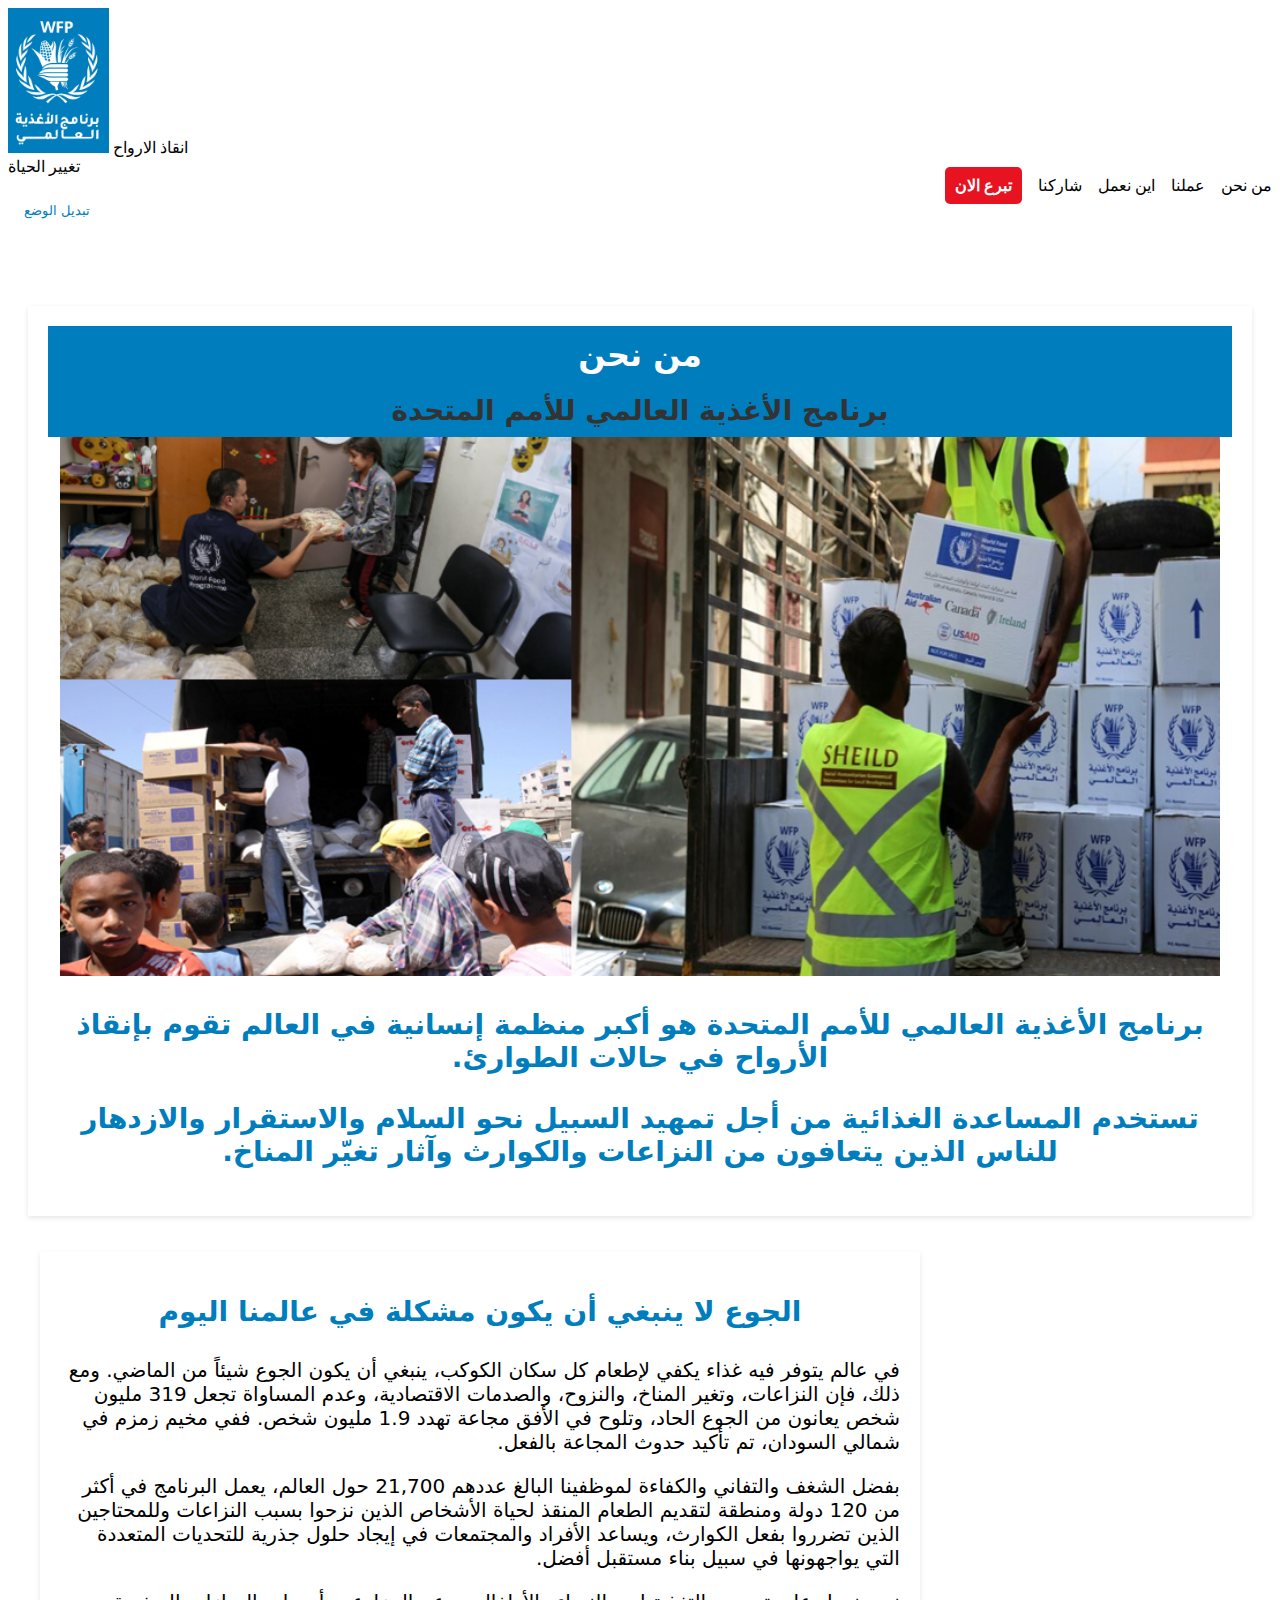
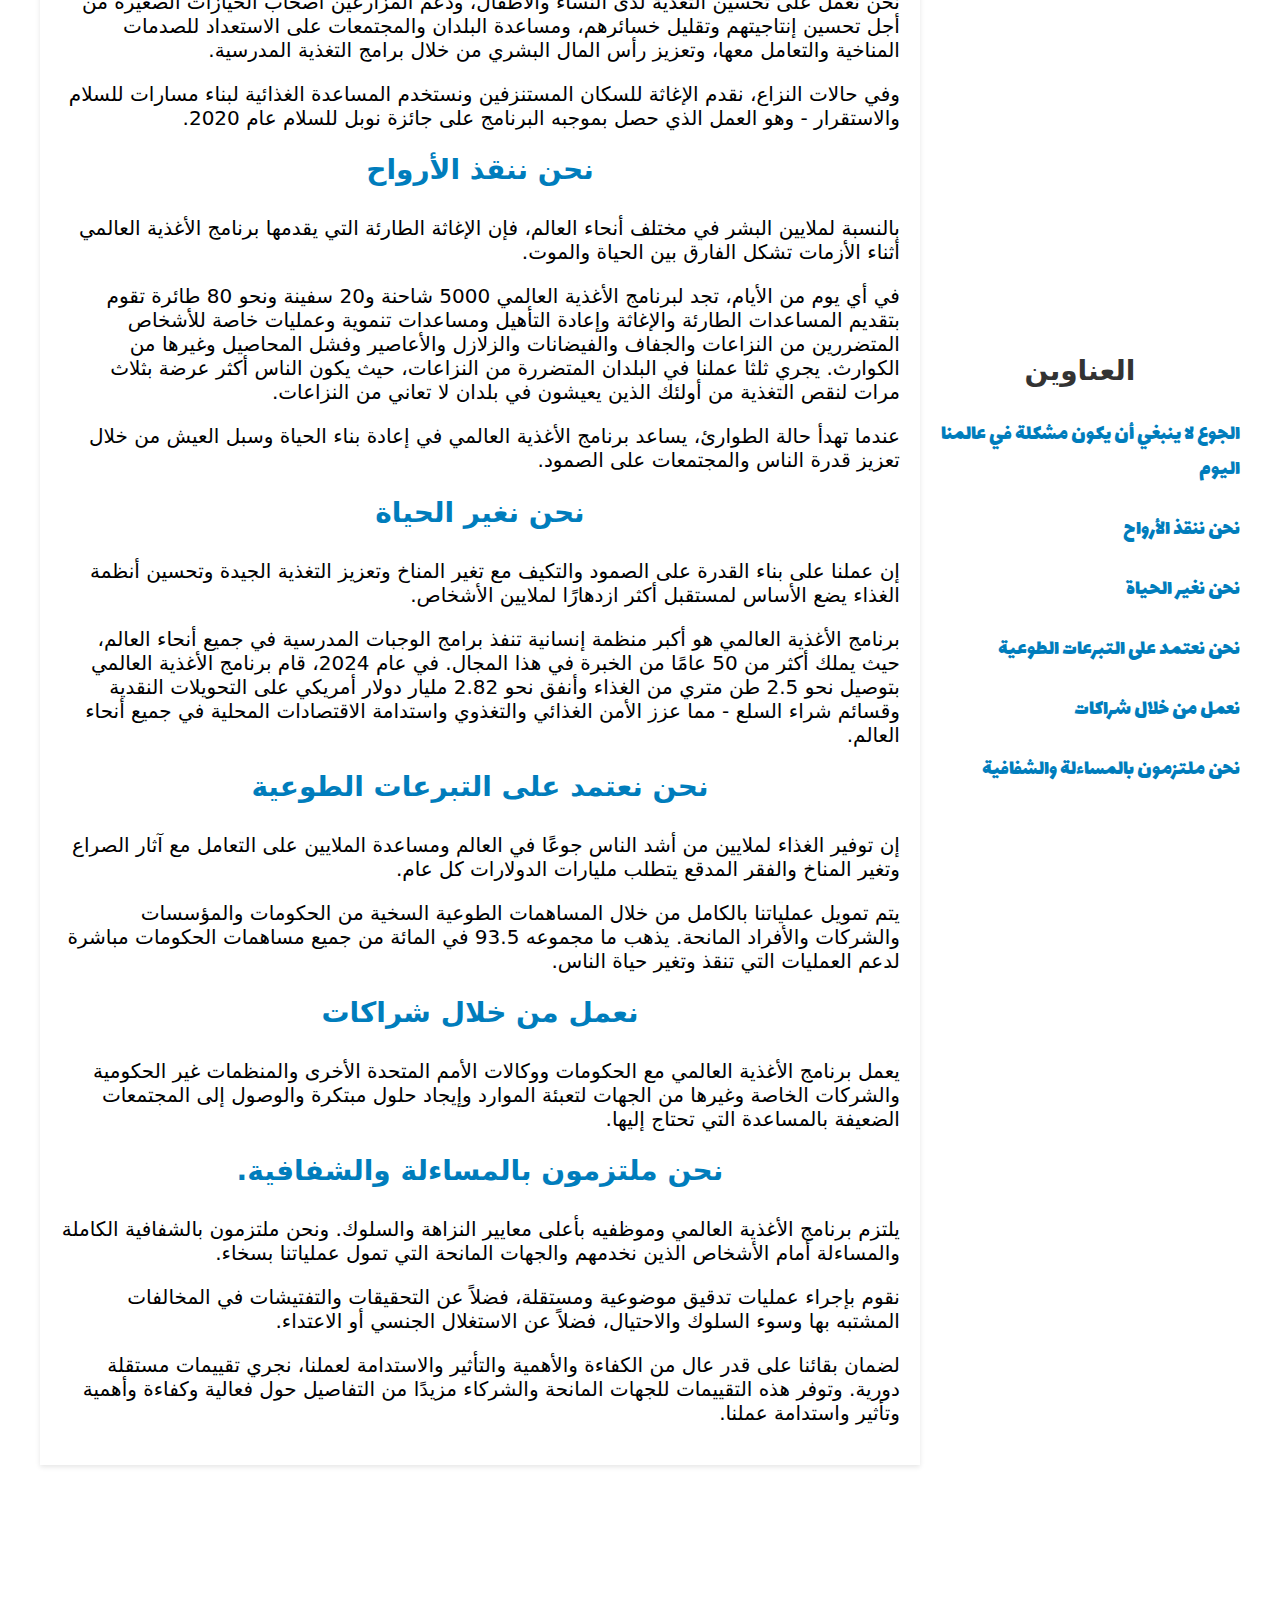
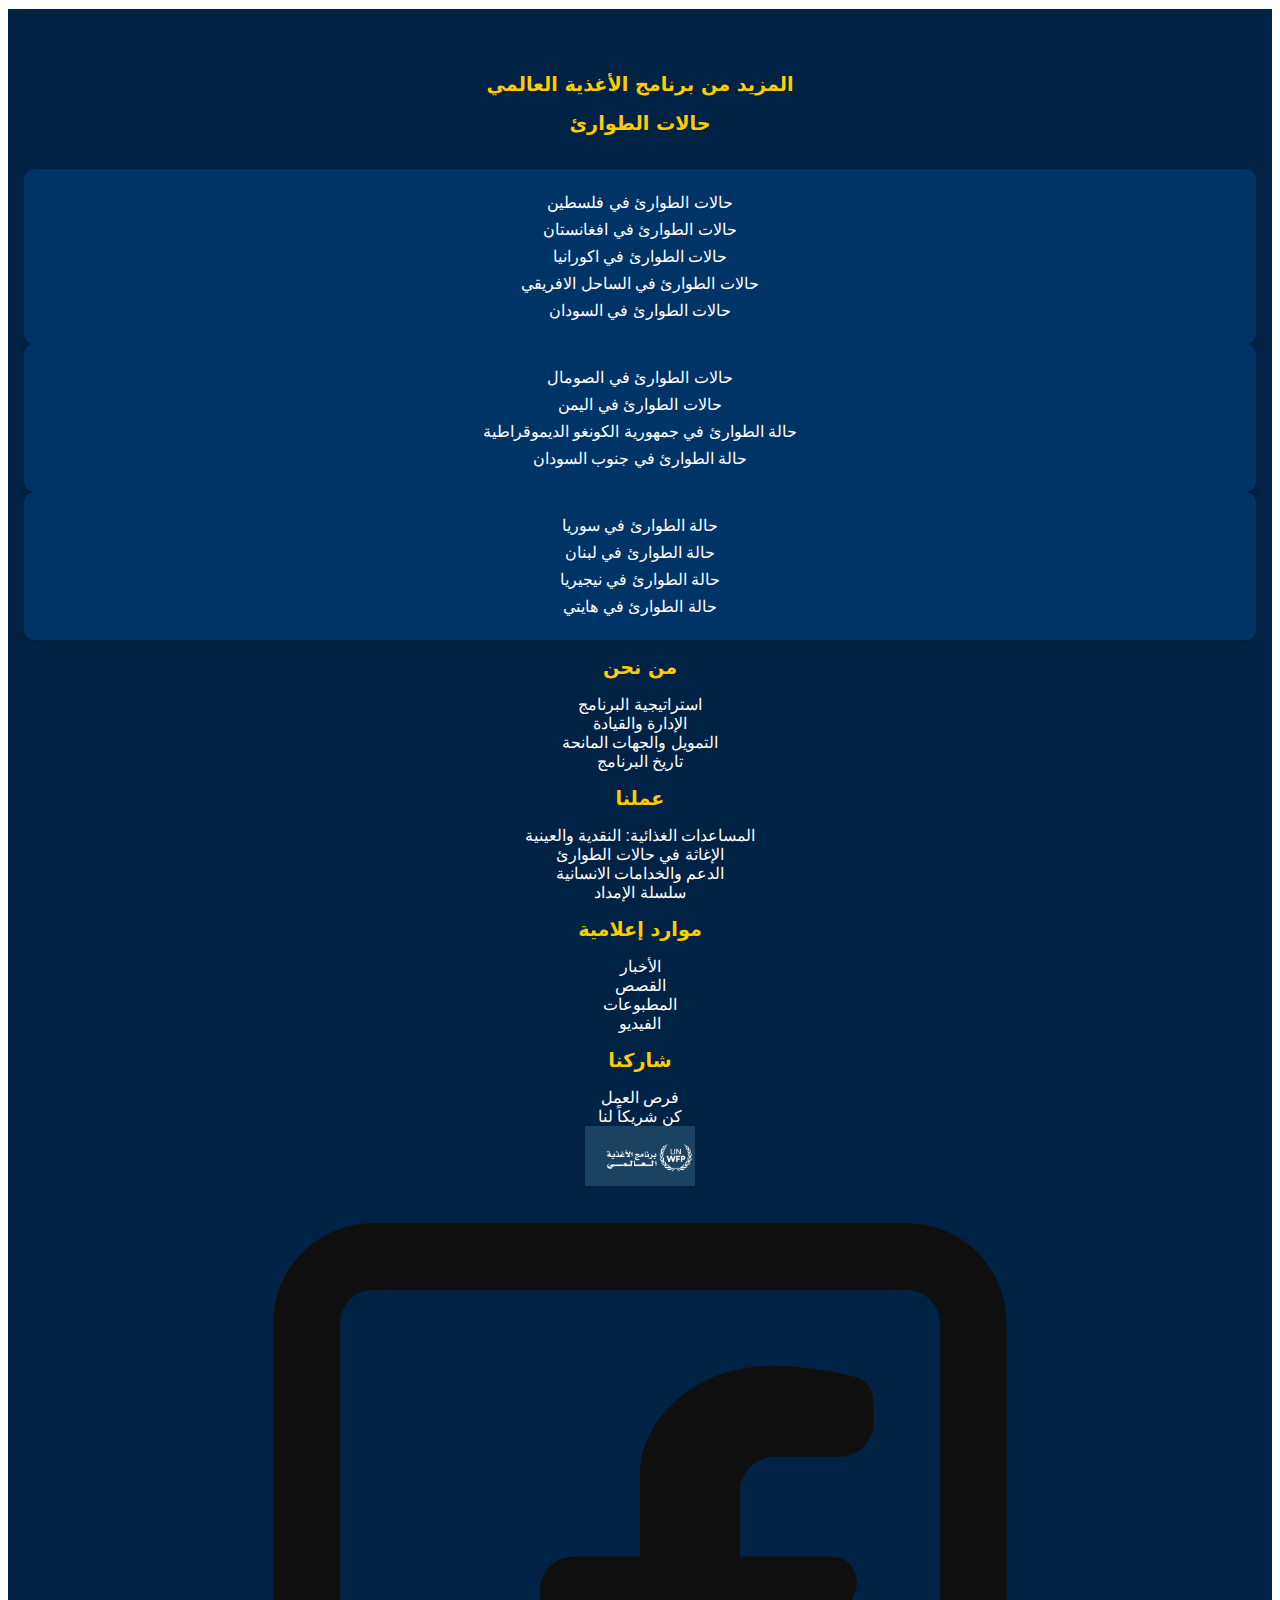
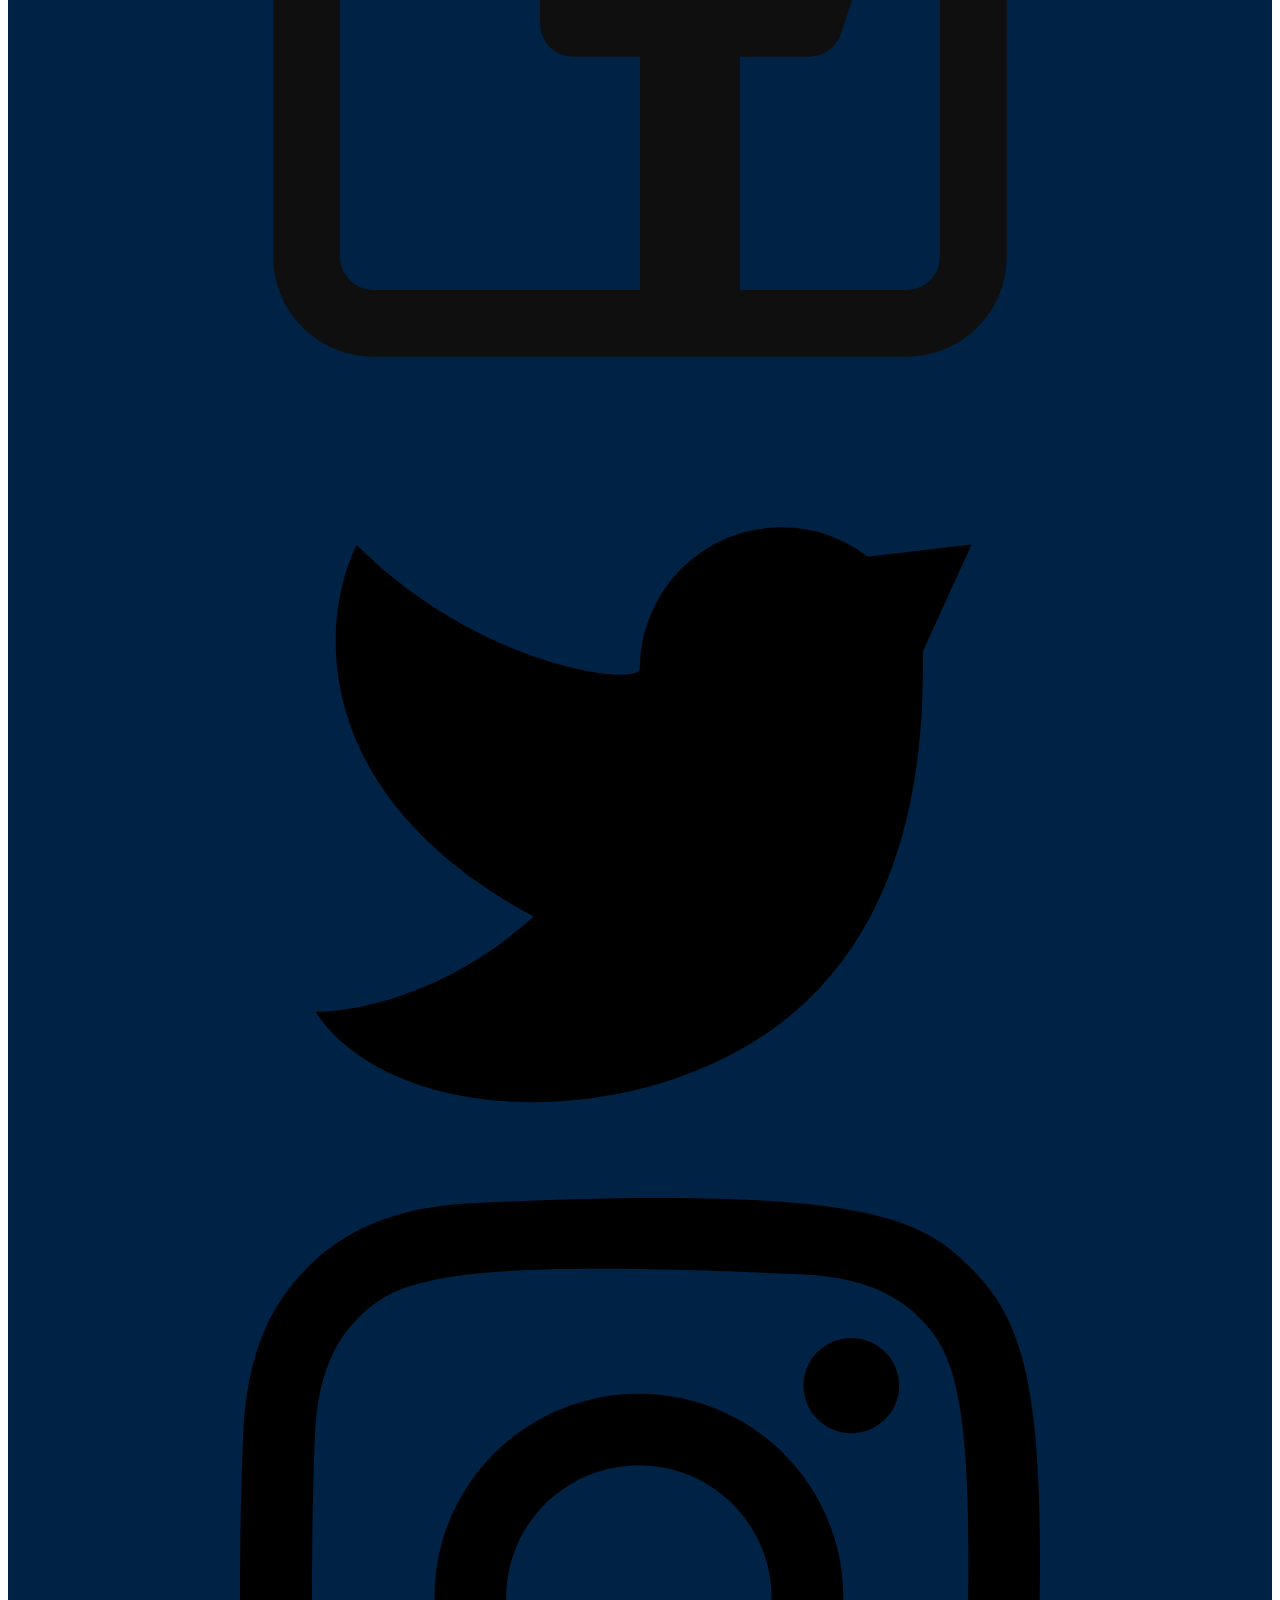
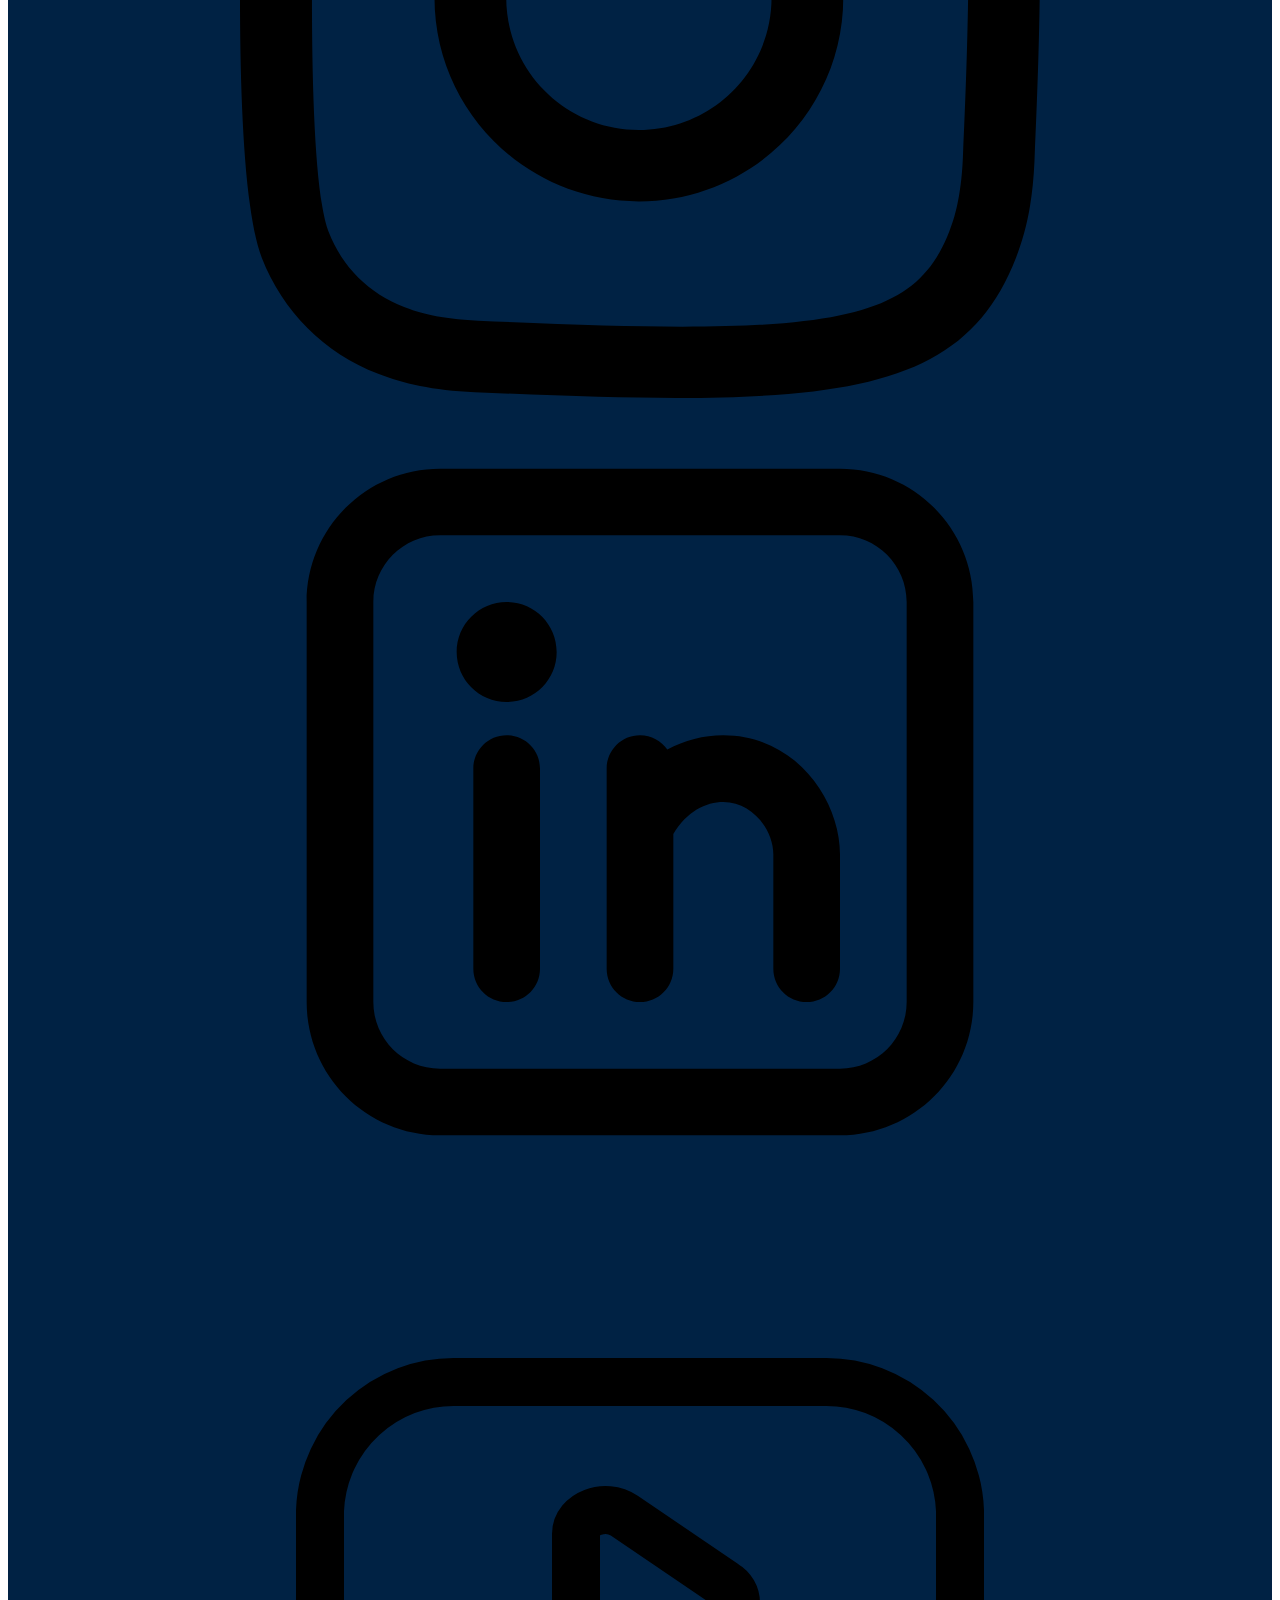
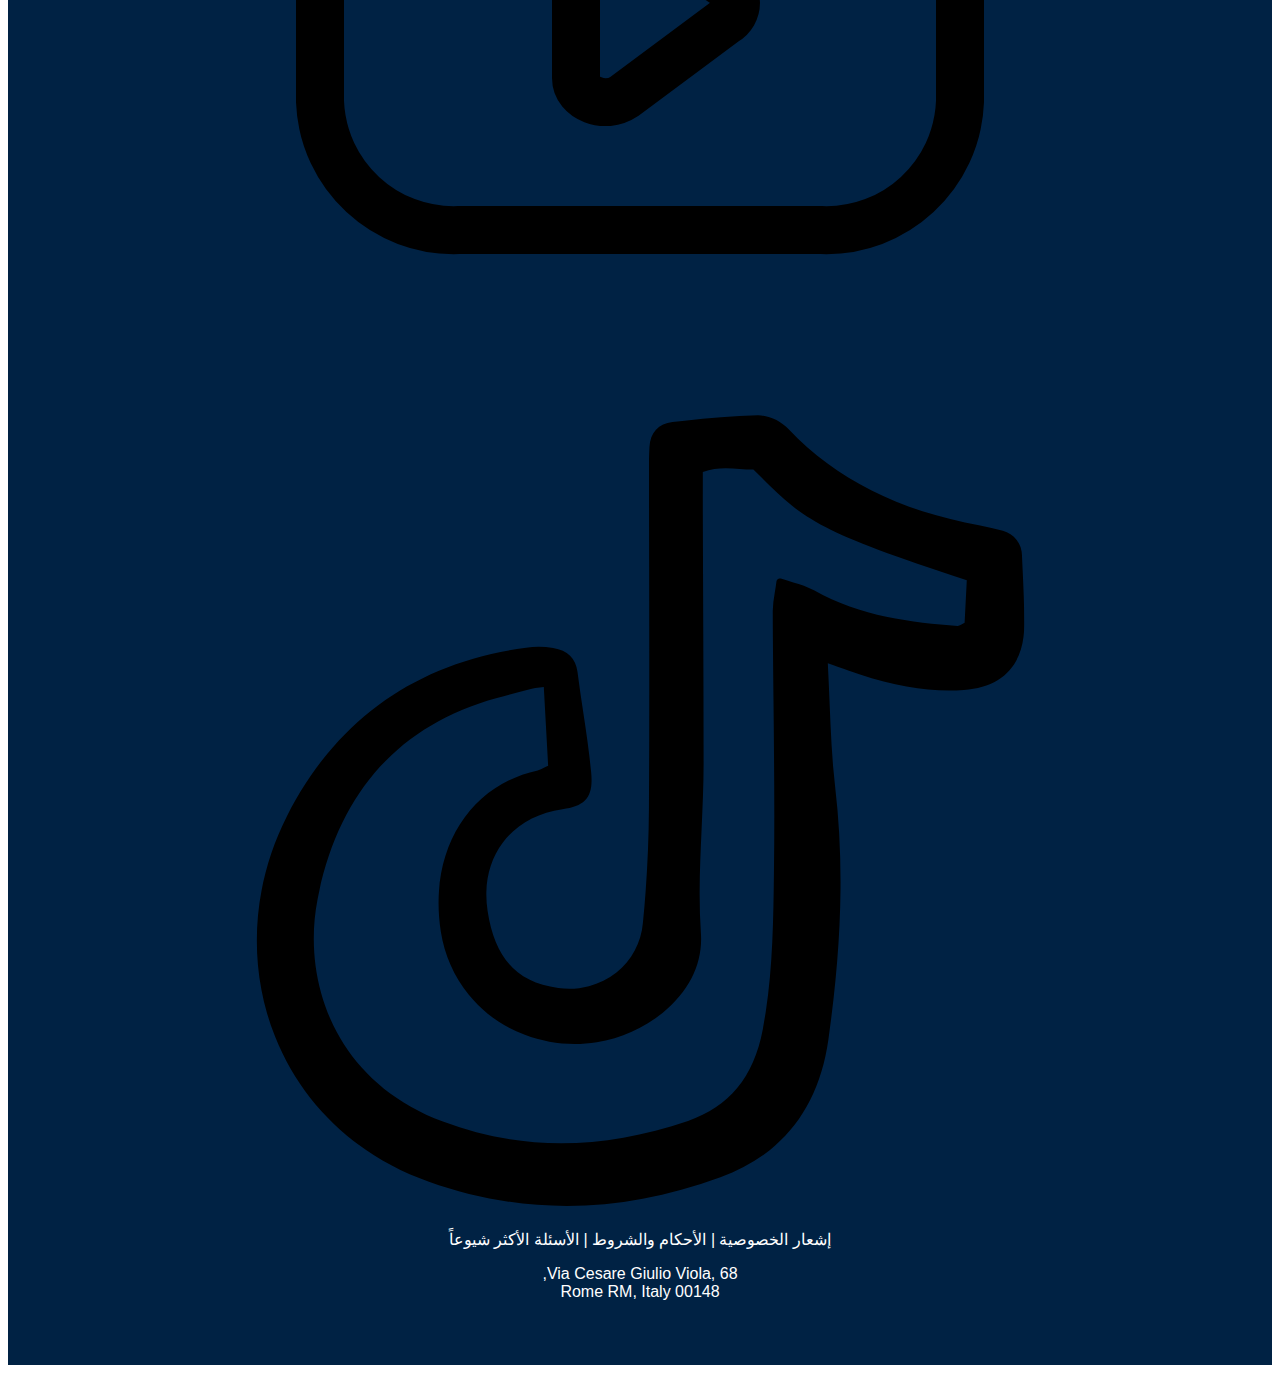
<file: about.html>
<!DOCTYPE html>
<html lang="ar">
<head>
    <meta charset="UTF-8">
    <meta name="viewport" content="width=device-width, initial-scale=1.0">
    <title>من نحن</title>
    <link rel="stylesheet" href="styles/style.css">
    <link rel="preconnect" href="https://fonts.googleapis.com">
<link rel="preconnect" href="https://fonts.gstatic.com" crossorigin>
<link href="https://fonts.googleapis.com/css2?family=Lalezar&display=swap" rel="stylesheet">
</head>
<body>
    <header class="header-contant">
        <div class="block2-in-header">
            <div class="block2-header-logo">
                <a href="index.html" class="header-logo-img"><img src="assets/img/images/WFP.png" height="145px"></a>
                <a href="index.html" class="header-logo-text">انقاذ الارواح <br> تغيير الحياة</a>
            </div>
            <div class="block2-header-nav">
                <nav>
                    <ul class="nav-list" dir="rtl">
                        <li><a href="about.html">من نحن</a></li>
                        <li><a href="projects.html">عملنا</a></li>
                        <li><a href="#">اين نعمل</a></li>
                        <li><a href="#">شاركنا</a></li>
                        <li><a href="donate.html" target="_blank" class="btn-donate-now">تبرع الان</a></li>
                        
                    </ul>
                </nav>
            </div>
        </div>
        <button class="btn-theme" id="theme-toggle">تبديل الوضع</button>
    </header>

    <div class="about-container">
        <h1 class="head">من نحن</h1>
        <h2 class="head">برنامج الأغذية العالمي للأمم المتحدة</h2>
        <div class="about-img">
            <img src="assets/img/images/image4.png" alt="صورة من نحن">
        </div>
        <p>برنامج الأغذية العالمي للأمم المتحدة هو أكبر منظمة إنسانية في العالم تقوم بإنقاذ الأرواح في حالات الطوارئ.</p>
        <p>تستخدم المساعدة الغذائية من أجل تمهيد السبيل نحو السلام والاستقرار والازدهار للناس الذين يتعافون من النزاعات والكوارث وآثار تغيّر المناخ.</p>
    </div>
    <div class="container">
        <nav class="contain sidebar">
            <h2>العناوين</h2>
            <ul>
                <li><a href="#section1">الجوع لا ينبغي أن يكون مشكلة في عالمنا اليوم</a></li>
                <li><a href="#section2">نحن ننقذ الأرواح</a></li>
                <li><a href="#section3">نحن نغير الحياة</a></li>
                <li><a href="#section4">نحن نعتمد على التبرعات الطوعية</a></li>
                <li><a href="#section5">نعمل من خلال شراكات</a></li>
                <li><a href="#section6">نحن ملتزمون بالمساءلة والشفافية</a></li>
            </ul>
        </nav>

        <div class="content">
            <section class="contain" id="section1">
                <h2>الجوع لا ينبغي أن يكون مشكلة في عالمنا اليوم</h2>
                <p>في عالم يتوفر فيه غذاء يكفي لإطعام كل سكان الكوكب، ينبغي أن يكون الجوع شيئاً من الماضي. ومع ذلك، فإن النزاعات، وتغير المناخ، والنزوح، والصدمات الاقتصادية، وعدم المساواة تجعل 319 مليون شخص يعانون من الجوع الحاد، وتلوح في الأفق مجاعة تهدد 1.9 مليون شخص. ففي مخيم زمزم في شمالي السودان، تم تأكيد حدوث المجاعة بالفعل.</p>
                <p>بفضل الشغف والتفاني والكفاءة لموظفينا البالغ عددهم 21,700 حول العالم، يعمل البرنامج في أكثر من 120 دولة ومنطقة لتقديم الطعام المنقذ لحياة الأشخاص الذين نزحوا بسبب النزاعات وللمحتاجين الذين تضرروا بفعل الكوارث، ويساعد الأفراد والمجتمعات في إيجاد حلول جذرية للتحديات المتعددة التي يواجهونها في سبيل بناء مستقبل أفضل.</p>
                <p>نحن نعمل على تحسين التغذية لدى النساء والأطفال، ودعم المزارعين أصحاب الحيازات الصغيرة من أجل تحسين إنتاجيتهم وتقليل خسائرهم، ومساعدة البلدان والمجتمعات على الاستعداد للصدمات المناخية والتعامل معها، وتعزيز رأس المال البشري من خلال برامج التغذية المدرسية.</p>
                <p>وفي حالات النزاع، نقدم الإغاثة للسكان المستنزفين ونستخدم المساعدة الغذائية لبناء مسارات للسلام والاستقرار - وهو العمل الذي حصل بموجبه البرنامج على جائزة نوبل للسلام عام 2020.</p>
            </section>

            <section class="contain" id="section2">
                <h2>نحن ننقذ الأرواح</h2>
                <p>بالنسبة لملايين البشر في مختلف أنحاء العالم، فإن الإغاثة الطارئة التي يقدمها برنامج الأغذية العالمي أثناء الأزمات تشكل الفارق بين الحياة والموت.</p>
                <p>في أي يوم من الأيام، تجد لبرنامج الأغذية العالمي 5000 شاحنة و20 سفينة ونحو 80 طائرة تقوم بتقديم المساعدات الطارئة والإغاثة وإعادة التأهيل ومساعدات تنموية وعمليات خاصة للأشخاص المتضررين من النزاعات والجفاف والفيضانات والزلازل والأعاصير وفشل المحاصيل وغيرها من الكوارث. يجري ثلثا عملنا في البلدان المتضررة من النزاعات، حيث يكون الناس أكثر عرضة بثلاث مرات لنقص التغذية من أولئك الذين يعيشون في بلدان لا تعاني من النزاعات.</p>
                <p>عندما تهدأ حالة الطوارئ، يساعد برنامج الأغذية العالمي في إعادة بناء الحياة وسبل العيش من خلال تعزيز قدرة الناس والمجتمعات على الصمود.</p>
            </section>

            <section class="contain" id="section3">
                <h2>نحن نغير الحياة</h2>
                <p>إن عملنا على بناء القدرة على الصمود والتكيف مع تغير المناخ وتعزيز التغذية الجيدة وتحسين أنظمة الغذاء يضع الأساس لمستقبل أكثر ازدهارًا لملايين الأشخاص.</p>
                <p>برنامج الأغذية العالمي هو أكبر منظمة إنسانية تنفذ برامج الوجبات المدرسية في جميع أنحاء العالم، حيث يملك أكثر من 50 عامًا من الخبرة في هذا المجال. في عام 2024، قام برنامج الأغذية العالمي بتوصيل نحو 2.5 طن متري من الغذاء وأنفق نحو 2.82 مليار دولار أمريكي على التحويلات النقدية وقسائم شراء السلع - مما عزز الأمن الغذائي والتغذوي واستدامة الاقتصادات المحلية في جميع أنحاء العالم.</p>
            </section>

            <section class="contain" id="section4">
                <h2>نحن نعتمد على التبرعات الطوعية</h2>
                <p>إن توفير الغذاء لملايين من أشد الناس جوعًا في العالم ومساعدة الملايين على التعامل مع آثار الصراع وتغير المناخ والفقر المدقع يتطلب مليارات الدولارات كل عام.</p>
                <p>يتم تمويل عملياتنا بالكامل من خلال المساهمات الطوعية السخية من الحكومات والمؤسسات والشركات والأفراد المانحة. يذهب ما مجموعه 93.5 في المائة من جميع مساهمات الحكومات مباشرة لدعم العمليات التي تنقذ وتغير حياة الناس.</p>
            </section>

            <section class="contain" id="section5">
                <h2>نعمل من خلال شراكات</h2>
                <p>يعمل برنامج الأغذية العالمي مع الحكومات ووكالات الأمم المتحدة الأخرى والمنظمات غير الحكومية والشركات الخاصة وغيرها من الجهات لتعبئة الموارد وإيجاد حلول مبتكرة والوصول إلى المجتمعات الضعيفة بالمساعدة التي تحتاج إليها.</p>
            </section>

            <section class="contain" id="section6">
                <h2>نحن ملتزمون بالمساءلة والشفافية.</h2>
                <p>يلتزم برنامج الأغذية العالمي وموظفيه بأعلى معايير النزاهة والسلوك. ونحن ملتزمون بالشفافية الكاملة والمساءلة أمام الأشخاص الذين نخدمهم والجهات المانحة التي تمول عملياتنا بسخاء.</p>
                <p>نقوم بإجراء عمليات تدقيق موضوعية ومستقلة، فضلاً عن التحقيقات والتفتيشات في المخالفات المشتبه بها وسوء السلوك والاحتيال، فضلاً عن الاستغلال الجنسي أو الاعتداء.</p>
                <p>لضمان بقائنا على قدر عال من الكفاءة والأهمية والتأثير والاستدامة لعملنا، نجري تقييمات مستقلة دورية. وتوفر هذه التقييمات للجهات المانحة والشركاء مزيدًا من التفاصيل حول فعالية وكفاءة وأهمية وتأثير واستدامة عملنا.</p>
            </section>
        </div>
    </div>

    <br><br><br><br><br><br>

    <footer class="footer">
        <section class="footer-section1">
            <div class="footer-header">
                <h2>المزيد من برنامج الأغذية العالمي</h2>
            </div>
            <div class="footer-sits-emergencies">
                <h2>حالات الطوارئ</h2><br>
                <div class="footer-list">
                    <ul>
                        <li><a href="https://ar.wfp.org/emergencies/palestine-emergency">حالات الطوارئ في فلسطين</a></li>
                        <li><a href="https://ar.wfp.org/emergencies/afghanistan-emergency">حالات الطوارئ في افغانستان</a></li>
                        <li><a href="https://ar.wfp.org/emergencies/ukraine-emergency"> حالات الطوارئ في اكورانيا</a></li>
                        <li><a href="https://ar.wfp.org/emergencies/sahel-emergency">حالات الطوارئ في الساحل الافريقي</a></li>
                        <li><a href="https://ar.wfp.org/emergencies/sudan-emergency">حالات الطوارئ في السودان</a></li>
                    </ul>
                </div>
                <div class="footer-list">
                    <ul>
                        <li><a href="https://ar.wfp.org/emergencies/somalia-emergency">حالات الطوارئ في الصومال</a></li>
                        <li><a href="https://ar.wfp.org/emergencies/yemen-emergency">حالات الطوارئ في اليمن</a></li>
                        <li><a href="https://ar.wfp.org/emergencies/drc-emergency">حالة الطوارئ في جمهورية الكونغو الديموقراطية</a></li>
                        <li><a href="https://ar.wfp.org/emergencies/south-sudan-emergency">حالة الطوارئ في جنوب السودان</a></li>
                    </ul>
                </div>
                <div class="footer-list">
                    <ul>
                        <li><a href="https://ar.wfp.org/emergencies/syria-emergency">حالة الطوارئ في سوريا</a></li>
                        <li><a href="https://ar.wfp.org/emergencies/lebanon">حالة الطوارئ في لبنان</a></li>
                        <li><a href="https://ar.wfp.org/emergencies/nigeria-emergency">حالة الطوارئ في نيجيريا</a></li>
                        <li><a href="https://ar.wfp.org/emergencies/haiti-emergency">حالة الطوارئ في هايتي</a></li>
                    </ul>
                </div>
            </div>
        </section>
        <section class="footer-section2">
            <div class="footer-menu-item">
                <div class="menu-item">
                    <div class="menu-item1">
                        <h2><a href="#">من نحن</a></h2>
                        <ul>
                            <li><a href="#">استراتيجية البرنامج</a></li>
                            <li><a href="#">الإدارة والقيادة</a></li>
                            <li><a href="#">التمويل والجهات المانحة</a></li>
                            <li><a href="#">تاريخ البرنامج</a></li>
                        </ul>
                    </div>
                </div>
                <div class="menu-item">
                    <div class="menu-item2">
                        <h2><a href="#">عملنا</a></h2>
                        <ul>
                            <li><a href="#">المساعدات الغذائية: النقدية والعينية</a></li>
                            <li><a href="#">الإغاثة في حالات الطوارئ</a></li>
                            <li><a href="#">الدعم والخدامات الانسانية</a></li>
                            <li><a href="#">سلسلة الإمداد</a></li>
                        </ul>
                    </div>
                </div>
                <div class="menu-item">
                    <div class="menu-item3">
                        <h2><a href="#">موارد إعلامية</a></h2>
                        <ul>
                            <li><a href="#">الأخبار </a></li>
                            <li><a href="#">القصص</a></li>
                            <li><a href="#">المطبوعات</a></li>
                            <li><a href="#">الفيديو</a></li>
                        </ul>
                    </div>
                    <div class="menu-item4">
                        <h2><a href="#">شاركنا</a></h2>
                        <ul>
                            <li><a href="#">فرص العمل</a></li>
                            <li><a href="#">كن شريكاً لنا</a></li>
                        </ul>
                    </div>
                </div>
            </div>
        </section>
        <div class="donate-footer-container">
            <div class="footer-column logo">
                <img src="assets/img/images/footer.png" alt="من نحن"/>
            </div>
            <div class="footer-column social-media">
                <ul>
                    <li><a href="#"><img src="assets/img/icons/facebook-svgrepo-com.svg" alt="فيسبوك" /> </a></li>
                    <li><a href="#"><img src="/assets/img/icons/twitter-svgrepo-com.svg" alt="تويتر" /> </a></li>
                    <li><a href="#"><img src="assets/img/icons/instagram-167-svgrepo-com.svg" alt="إنستغرام" /> </a></li>
                    <li><a href="#"><img src="assets/img/icons/linkedin-svgrepo-com.svg" alt="لينكدإن" /> </a></li>
                    <li><a href="#"><img src="assets/img/icons/youtube-svgrepo-com.svg" alt="يوتيوب" /> </a></li>
                    <li><a href="#"><img src="assets/img/icons/tik-tok-svgrepo-com.svg" alt="تيك توك" /> </a></li>
                </ul>
                <p>
                    <a href="#"> إشعار الخصوصية</a> | 
                    <a href="#">  الأحكام والشروط</a> | 
                    <a href="#"> الأسئلة الأكثر شيوعاً</a>
                </p>
            </div>
            <div class="footer-column text">
                <p>Via Cesare Giulio Viola, 68,<br> 00148 Rome RM, Italy</p>
            </div>
        </div>
    </footer>
    <script>
        document.addEventListener('load', () => {
        const toggleButton = document.getElementById('theme-toggle');
        const currentTheme = localStorage.getItem('theme') || 'light';

        document.body.classList.add(currentTheme + '-mode');

        toggleButton.addEventListener('click', () => {
            document.body.classList.toggle('light-mode');
            document.body.classList.toggle('dark-mode');
            
            const newTheme = document.body.classList.contains('dark-mode') ? 'dark' : 'light';
            localStorage.setItem('theme', newTheme);
        });
    });
    </script>
    <script src="scripts/main.js"></script>
</body>
</html>
</file>
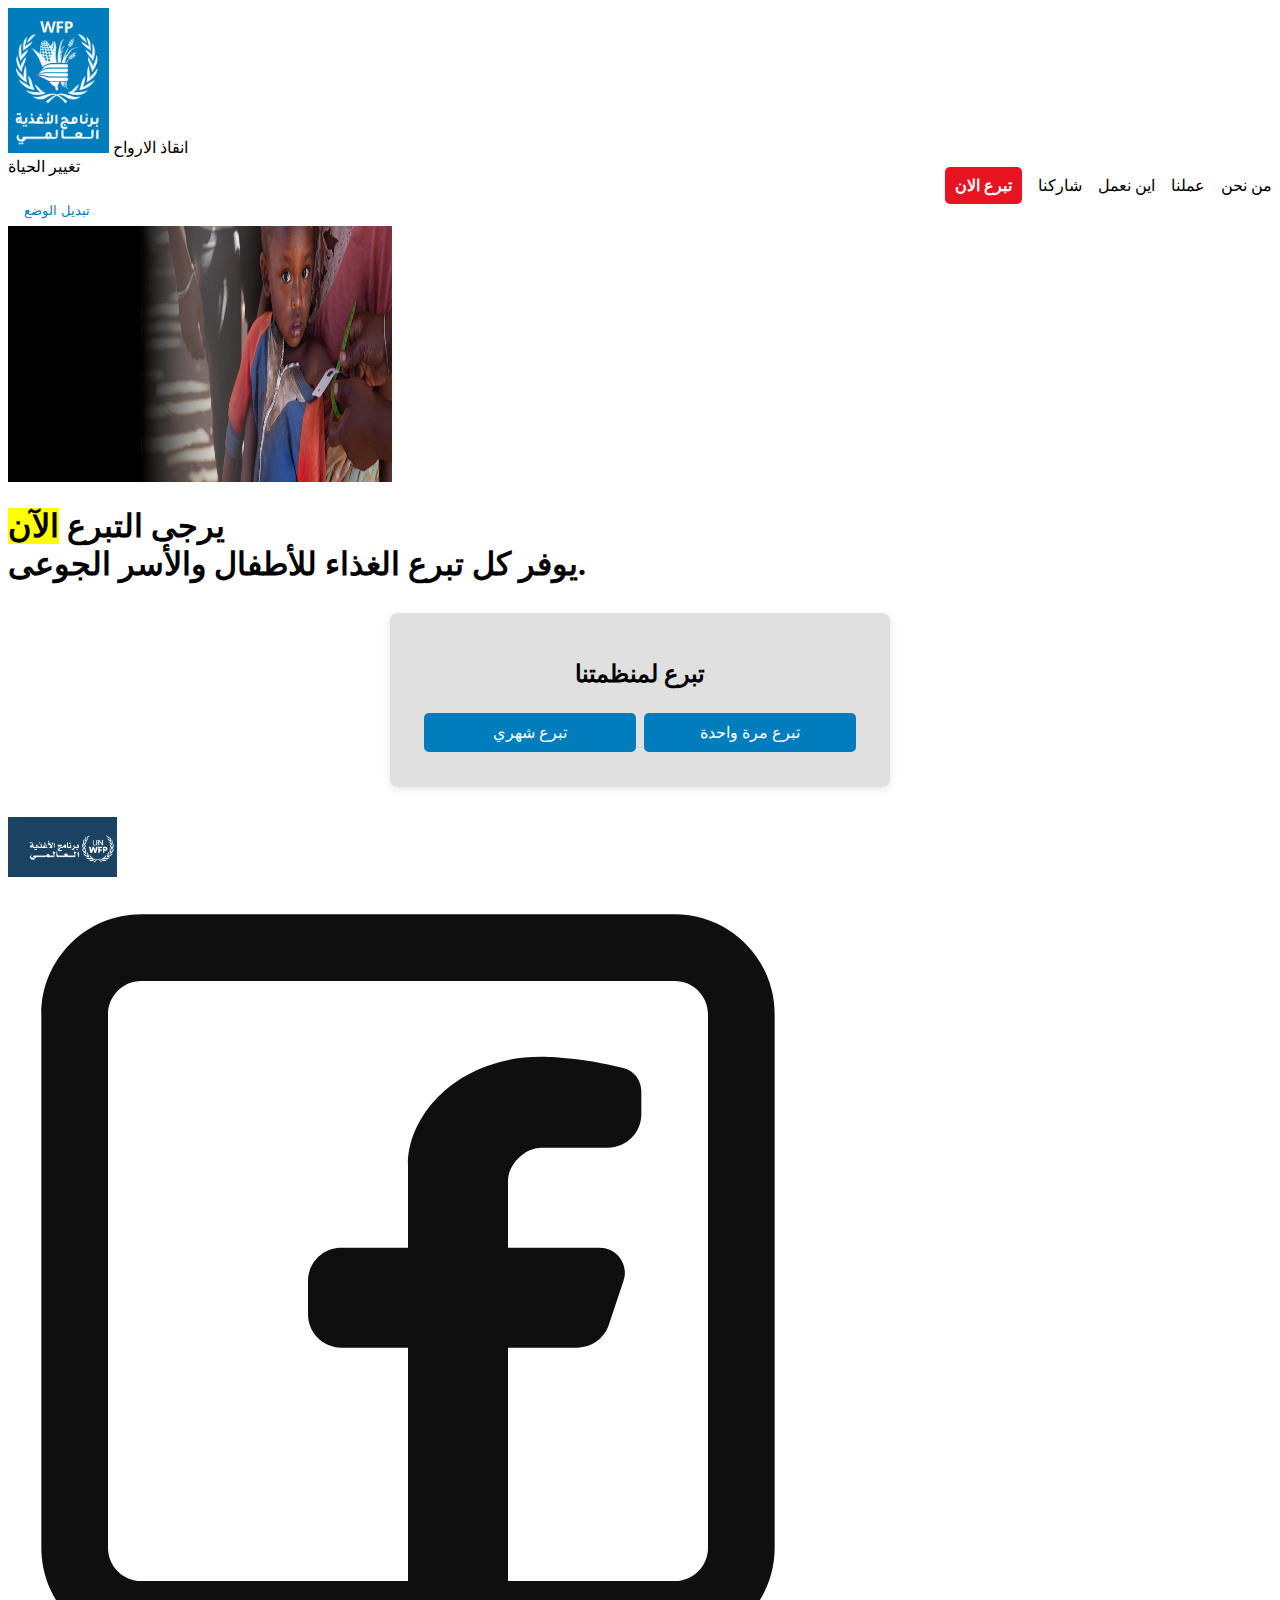
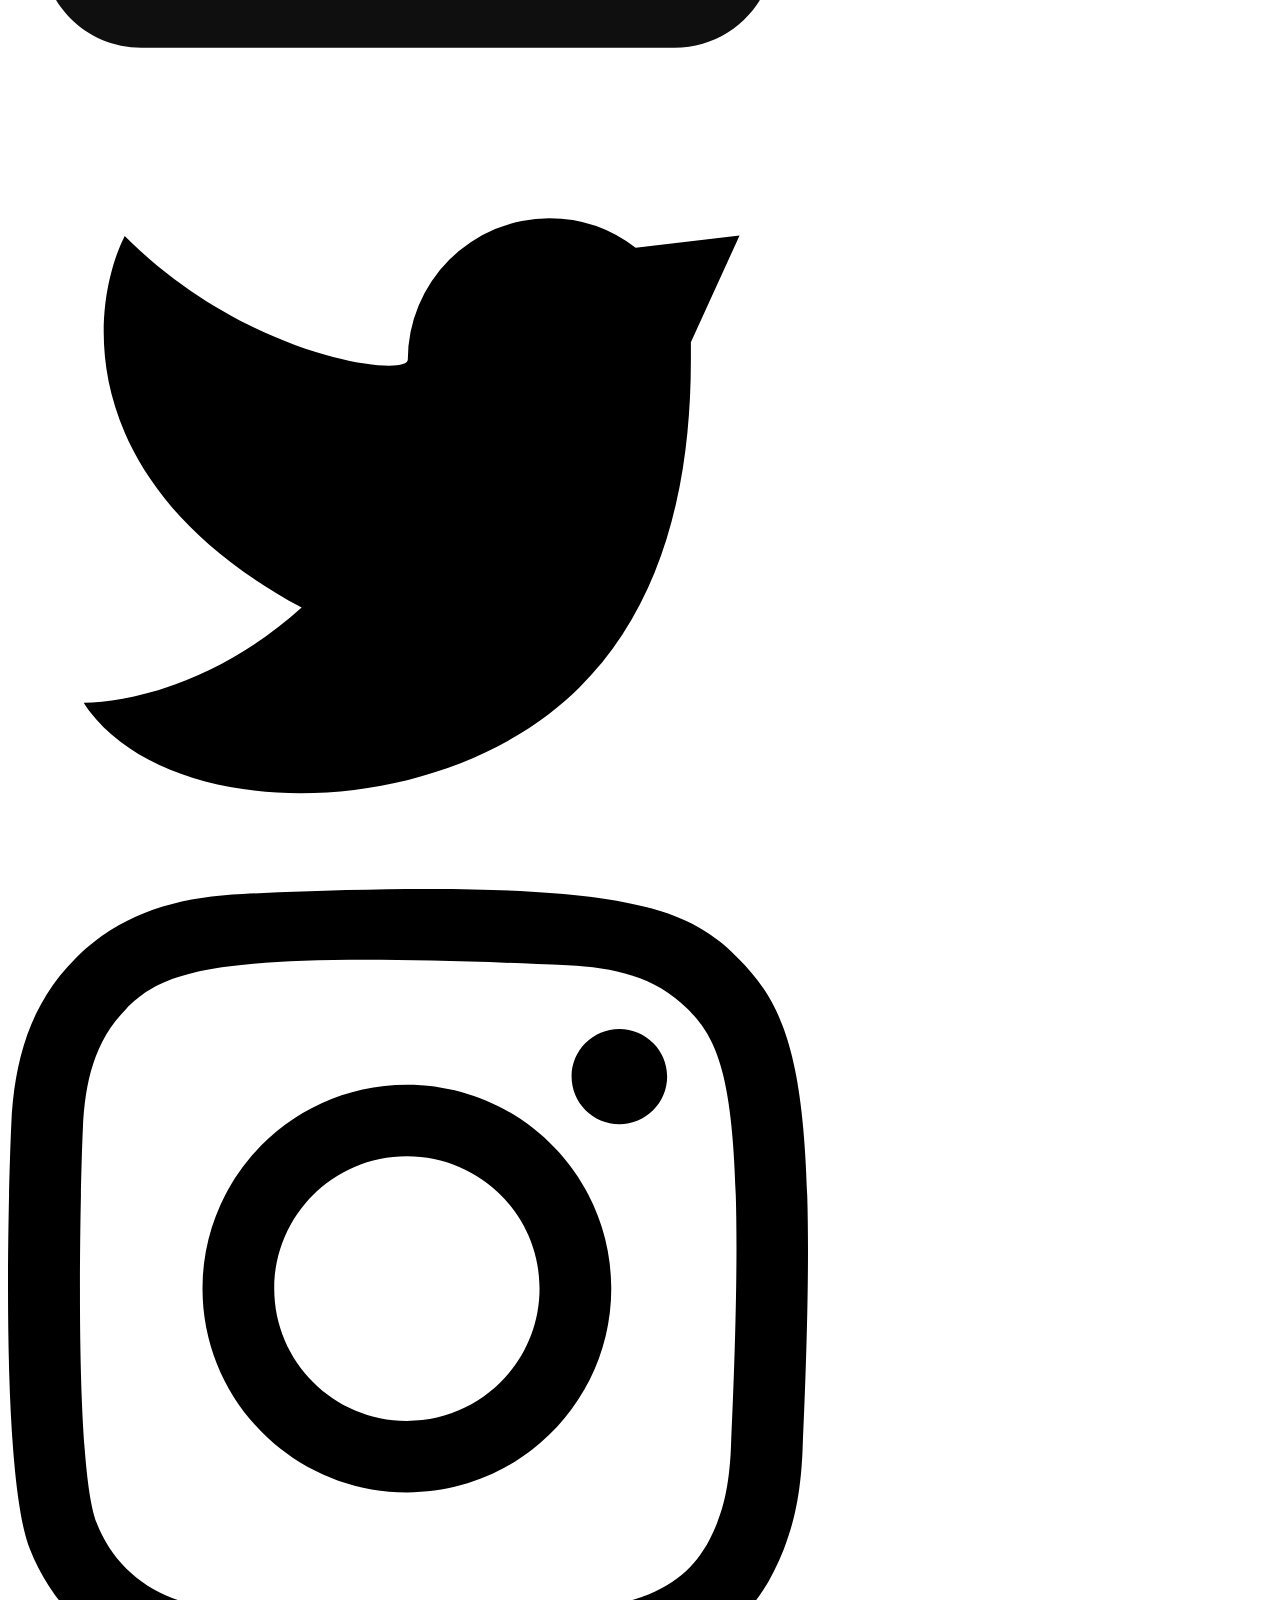
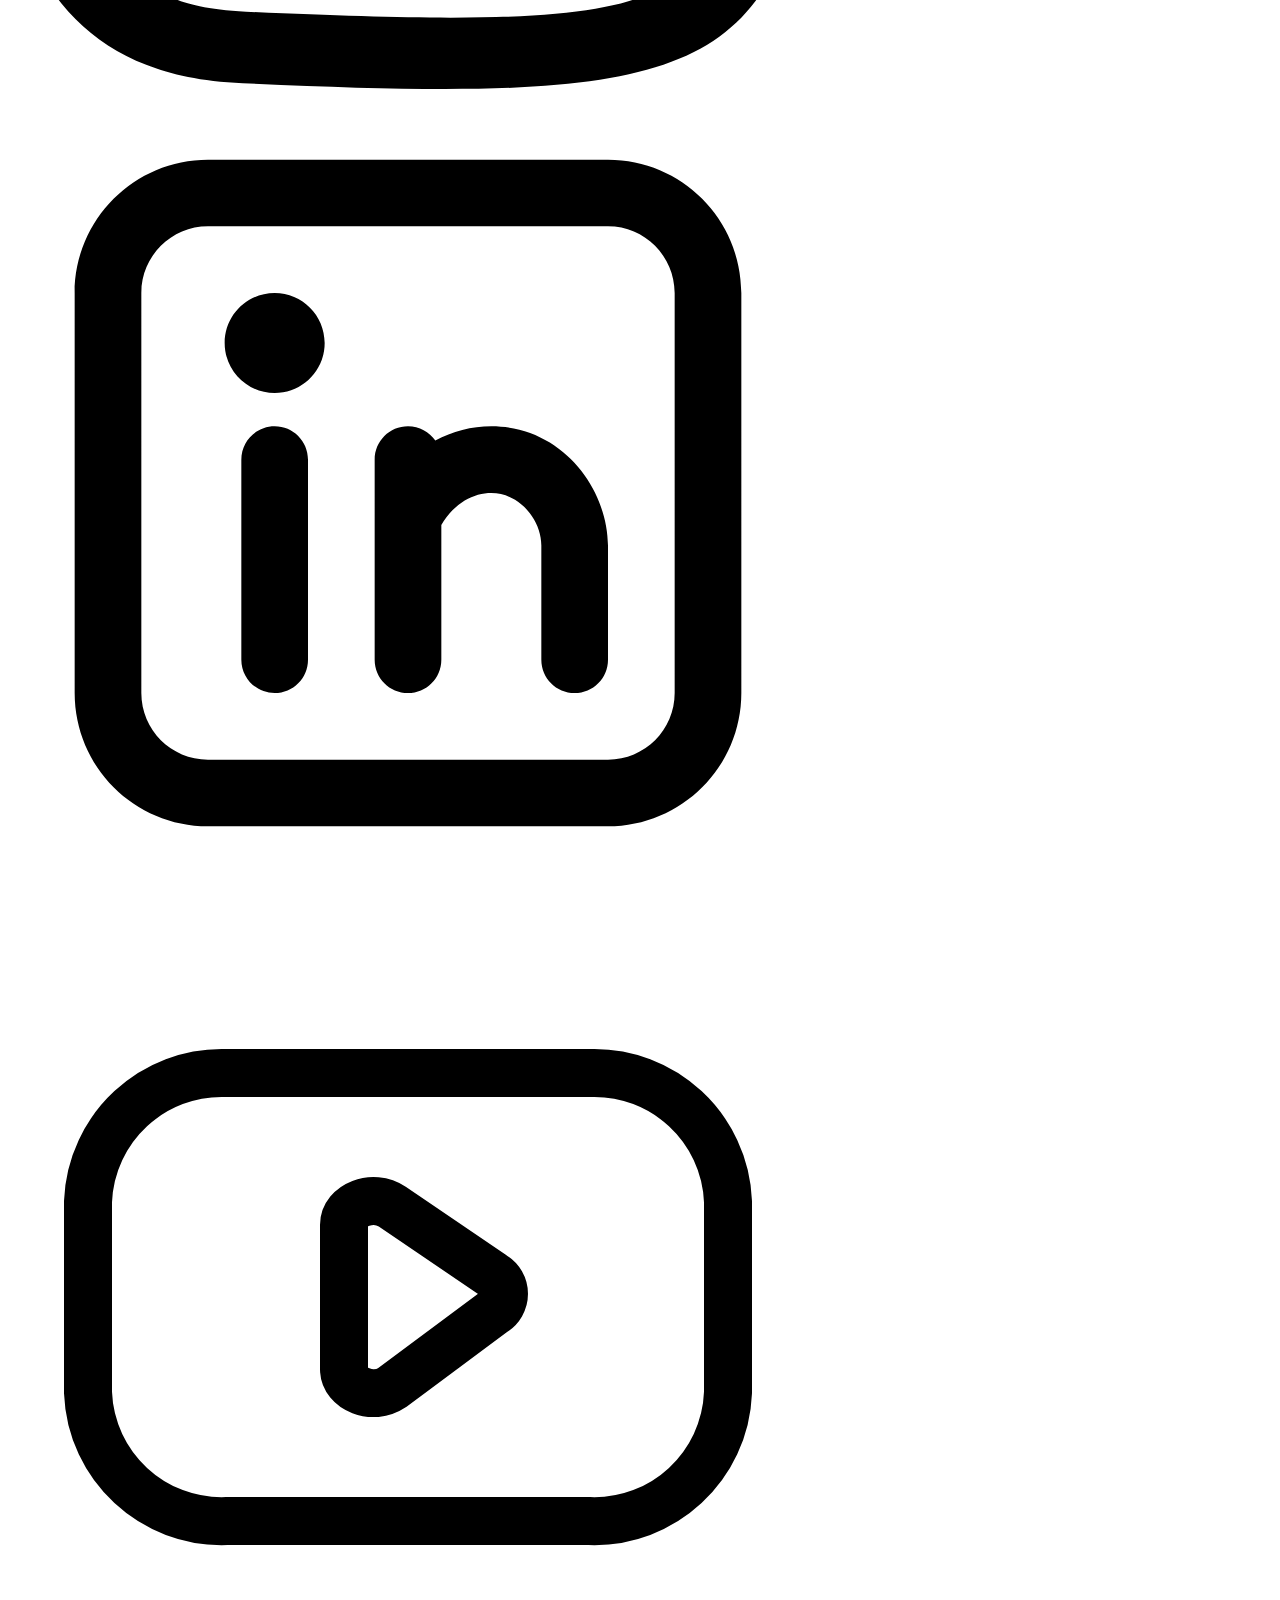
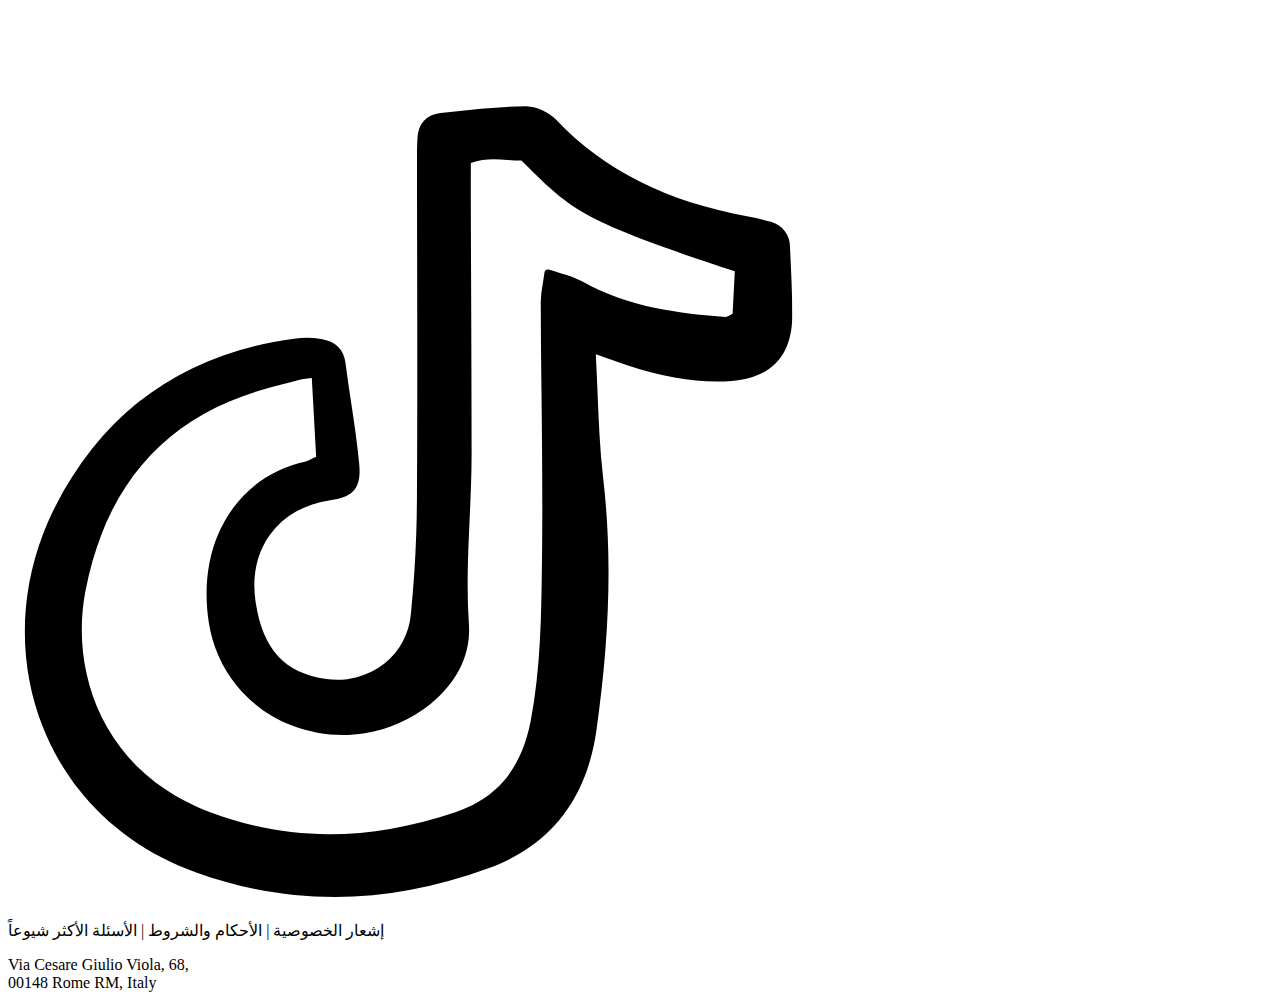
<file: donate.html>
<!DOCTYPE html>
<html lang="en"><head><meta http-equiv="Content-Type" content="text/html; charset=UTF-8">
    <meta name="viewport" content="width=device-width, initial-scale=1.0">
    <title>صفحة التبرع</title>
    <link rel="stylesheet" href="styles/style.css">
</head>
<body>
    <header class="header-contant">
        <div class="block2-in-header">
            <div class="block2-header-logo">
                <a href="index.html" class="header-logo-img"><img src="assets/img/images/WFP.png" height="145px"></a>
                <a href="index.html" class="header-logo-text">انقاذ الارواح <br> تغيير الحياة</a>
            </div>
            <div class="block2-header-nav">
                <nav>
                    <ul class="nav-list" dir="rtl">
                        <li><a href="about.html">من نحن</a></li>
                        <li><a href="projects.html">عملنا</a></li>
                        <li><a href="#">اين نعمل</a></li>
                        <li><a href="#">شاركنا</a></li>
                        <li><a href="donate.html" target="_blank" class="btn-donate-now">تبرع الان</a></li>
                        
                    </ul>
                </nav>
            </div>
        </div>
        <button class="btn-theme" id="theme-toggle">تبديل الوضع</button>
    </header>

    <main>
        <section class="section-after-header">
            <div class="main-image">
                <img src="assets/img/images/untitled-design.png" sizes="100vw" width="384" height="256">
            </div>
            <div class="donate-main-on-img">
                <div class="text-on-img">
                    <h1>يرجى التبرع <mark>الآن </mark> <br>يوفر كل تبرع الغذاء للأطفال والأسر الجوعى.</h1>
                </div>
                
            </div>
        </section>
        <!-- <section class="donate-section-form">
            <div class="donate-two-btns">
                <a href="#" class="donate donate-monthly">تبرع شهرياً</a>
                <a href="#" class="donate donate-only-one">تبرع مرة واحدة</a>
            </div>
        </section> -->
        <div class="donate-container">
        <h1>تبرع لمنظمتنا</h1>
        <div>
            <button class="btns" id="one-time-donation-btn">تبرع مرة واحدة</button>
            <button class="btns" id="monthly-donation-btn">تبرع شهري</button>
        </div>

        <div id="donation-form-container">
            <form id="one-time-donation-form" class="donation-form" style="display: none;">
                <h2>تبرع مرة واحدة</h2>
                <label for="one-time-amount">المبلغ:</label>
                <input type="number" id="one-time-amount" placeholder="أدخل المبلغ" required="">
                <button type="submit">تبرع الآن</button>
            </form>

            <form id="monthly-donation-form" class="donation-form" style="display: none;">
                <h2>تبرعك الشهري</h2>
                <p>أنت على وشك أن تصبح داعماً شهرياً لبرنامج الأغذية العالمي</p>

                <label for="country">البلد:</label>
                <input type="text" id="country-input" placeholder="ابحث عن البلد..." onfocus="showCountryList()" onkeyup="filterCountries()">
                <select id="country" required="" size="5">
                    <option value="afghanistan">أفغانستان</option>
                    <option value="albania">ألبانيا</option>
                    <option value="algeria">الجزائر</option>
                    <option value="andorra">أندورا</option>
                    <option value="angola">أنغولا</option>
                    <option value="argentina">الأرجنتين</option>
                    <option value="australia">أستراليا</option>
                    <option value="brazil">البرازيل</option>
                    <option value="canada">كندا</option>
                    <option value="egypt">مصر</option>
                    <option value="france">فرنسا</option>
                    <option value="germany">ألمانيا</option>
                    <option value="india">الهند</option>
                    <option value="japan">اليابان</option>
                    <option value="kuwait">الكويت</option>
                    <option value="mexico">المكسيك</option>
                    <option value="qatar">قطر</option>
                    <option value="saudi-arabia">المملكة العربية السعودية</option>
                    <option value="united-states">الولايات المتحدة الأمريكية</option>
                    <option value="yemen">اليمن</option>
                </select>

                <label for="currency">العملة:</label>
                <input type="text" id="currency-input" placeholder="ابحث عن العملة..." onfocus="showCurrencyList()" onkeyup="filterCurrencies()">
                <select id="currency" required="" size="5">
                    <option value="usd">$ - USD</option>
                    <option value="eur">€ - EUR</option>
                    <option value="gbp">£ - GBP</option>
                    <option value="jpy">¥ - JPY</option>
                    <option value="aud">$ - AUD</option>
                    <option value="cad">$ - CAD</option>
                    <option value="chf">CHF - Swiss Franc</option>
                    <option value="cny">¥ - CNY</option>
                    <option value="inr">₹ - INR</option>
                    <option value="rub">₽ - RUB</option>
                </select>

                <label>قم بالتبرّع شهرياً بمبلغ:</label>
                <label>
                    <input type="radio" name="amount" value="10" checked=""> $10.00
                </label>
                <label>
                    <input type="radio" name="amount" value="18"> $18.00
                </label>
                <label>
                    <input type="radio" name="amount" value="27"> $27.00
                </label>
                <label>
                    <input type="radio" name="amount" value="other"> مبلغ آخر:
                    <input type="number" id="other-amount" placeholder="أدخل المبلغ">
                </label>

                <button type="submit">تبرع شهرياً</button>
            </form>
        </div>
    </div>
    </main>
    <footer>
        <div class="donate-footer-container">
            <div class="footer-column logo">
                <img src="assets/img/images/footer.png" alt="شعار المنظمة" />
            </div>
            <div class="footer-column social-media">
                <ul>
                    <li><a href="#"><img src="assets/img/icons/facebook-svgrepo-com.svg" alt="فيسبوك" /> </a></li>
                    <li><a href="#"><img src="/assets/img/icons/twitter-svgrepo-com.svg" alt="تويتر" /> </a></li>
                    <li><a href="#"><img src="assets/img/icons/instagram-167-svgrepo-com.svg" alt="إنستغرام" /> </a></li>
                    <li><a href="#"><img src="assets/img/icons/linkedin-svgrepo-com.svg" alt="لينكدإن" /> </a></li>
                    <li><a href="#"><img src="assets/img/icons/youtube-svgrepo-com.svg" alt="يوتيوب" /> </a></li>
                    <li><a href="#"><img src="assets/img/icons/tik-tok-svgrepo-com.svg" alt="تيك توك" /> </a></li>
                </ul>
                <p>
                    <a href="#"> إشعار الخصوصية</a> | 
                    <a href="#">  الأحكام والشروط</a> | 
                    <a href="#"> الأسئلة الأكثر شيوعاً</a>
                </p>
            </div>
            <div class="footer-column text">
                <p>Via Cesare Giulio Viola, 68,<br> 00148 Rome RM, Italy</p>
            </div>
        </div>
    </footer>
    <script src="scripts/main.js"></script>
</body>
</html>
</file>
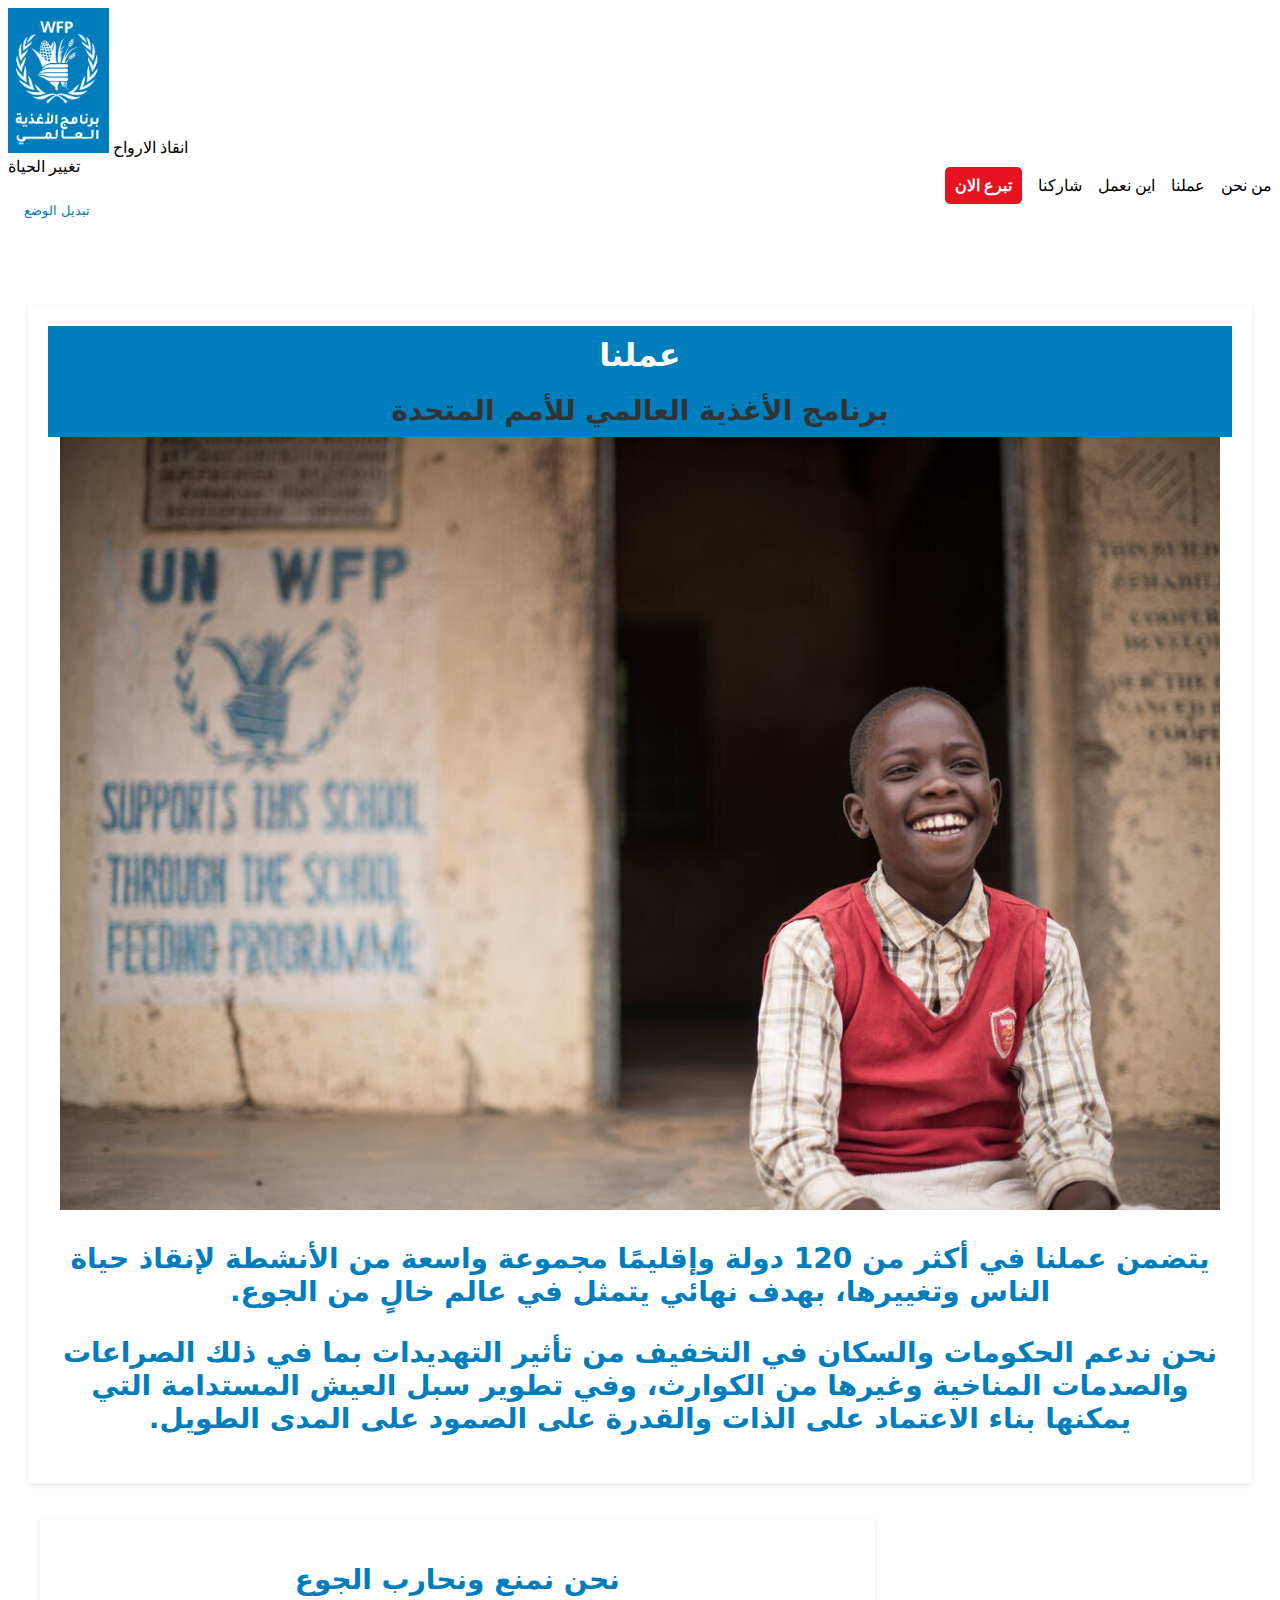
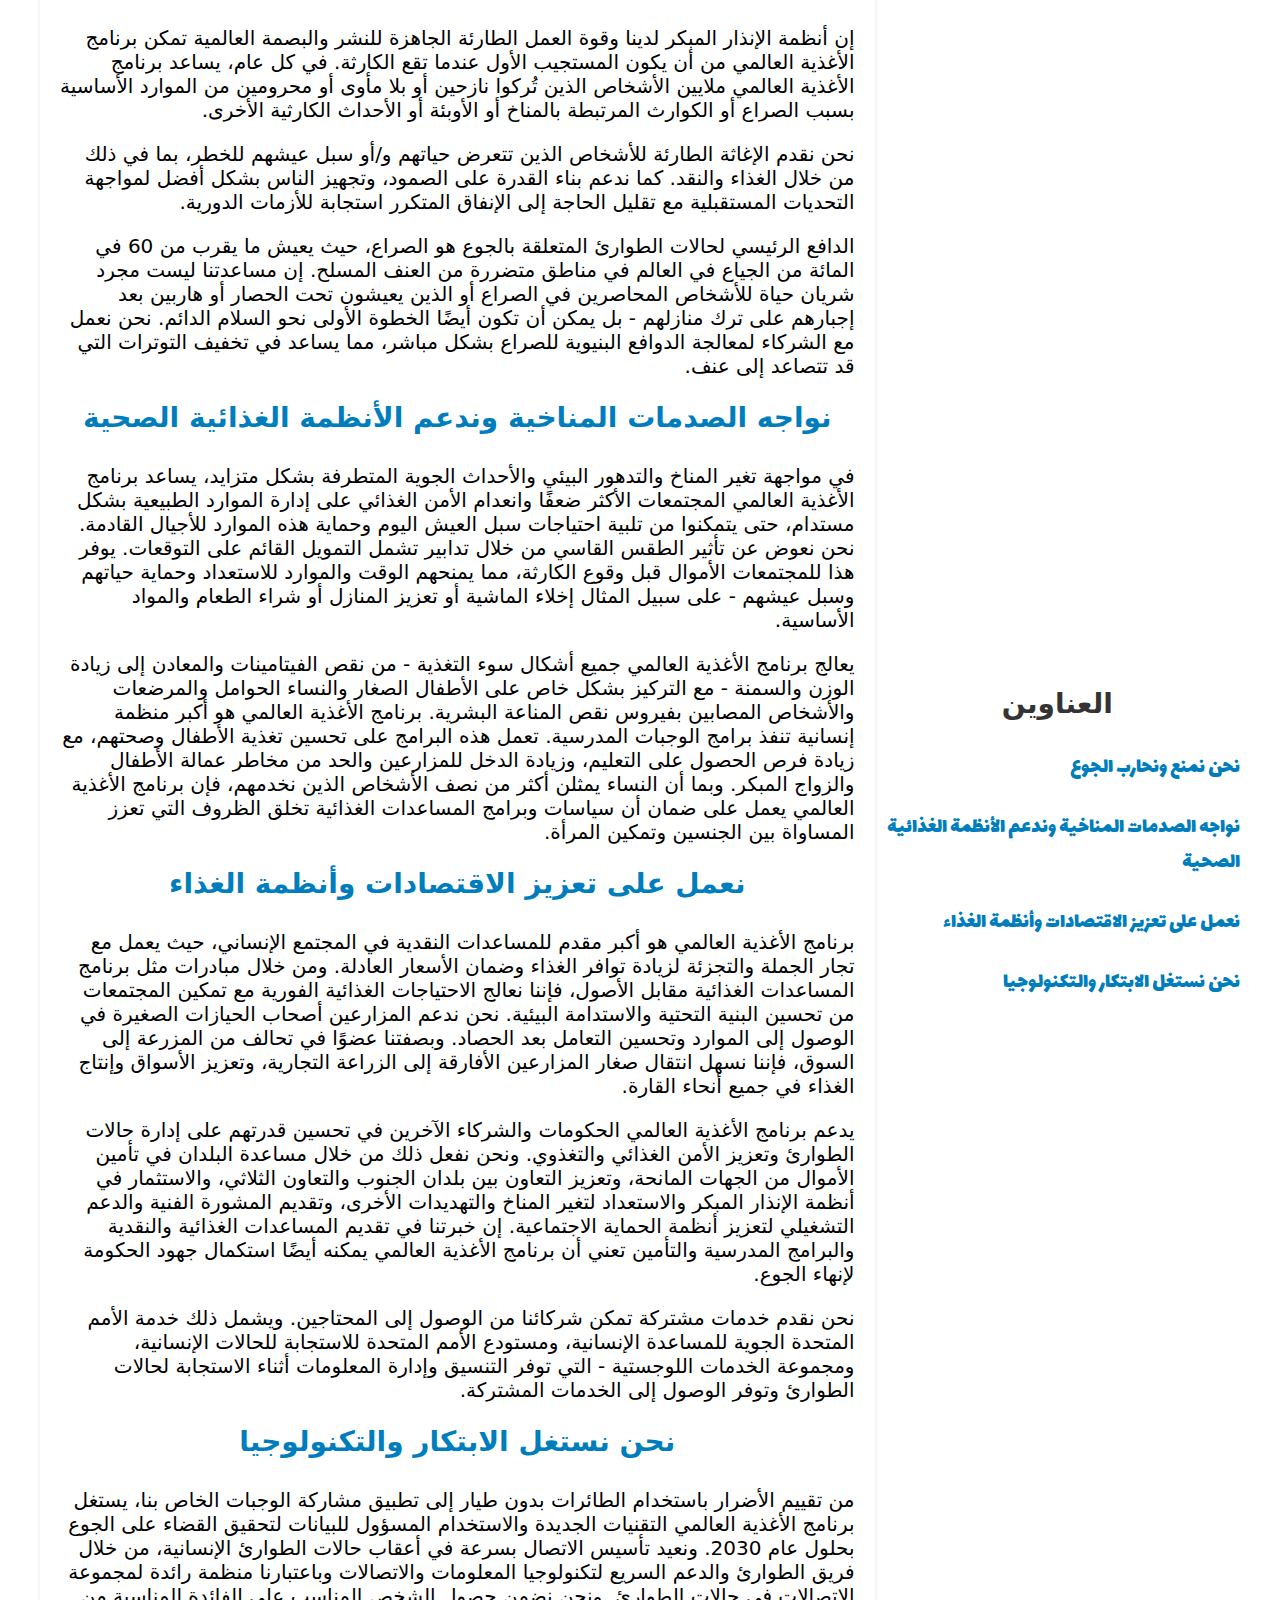
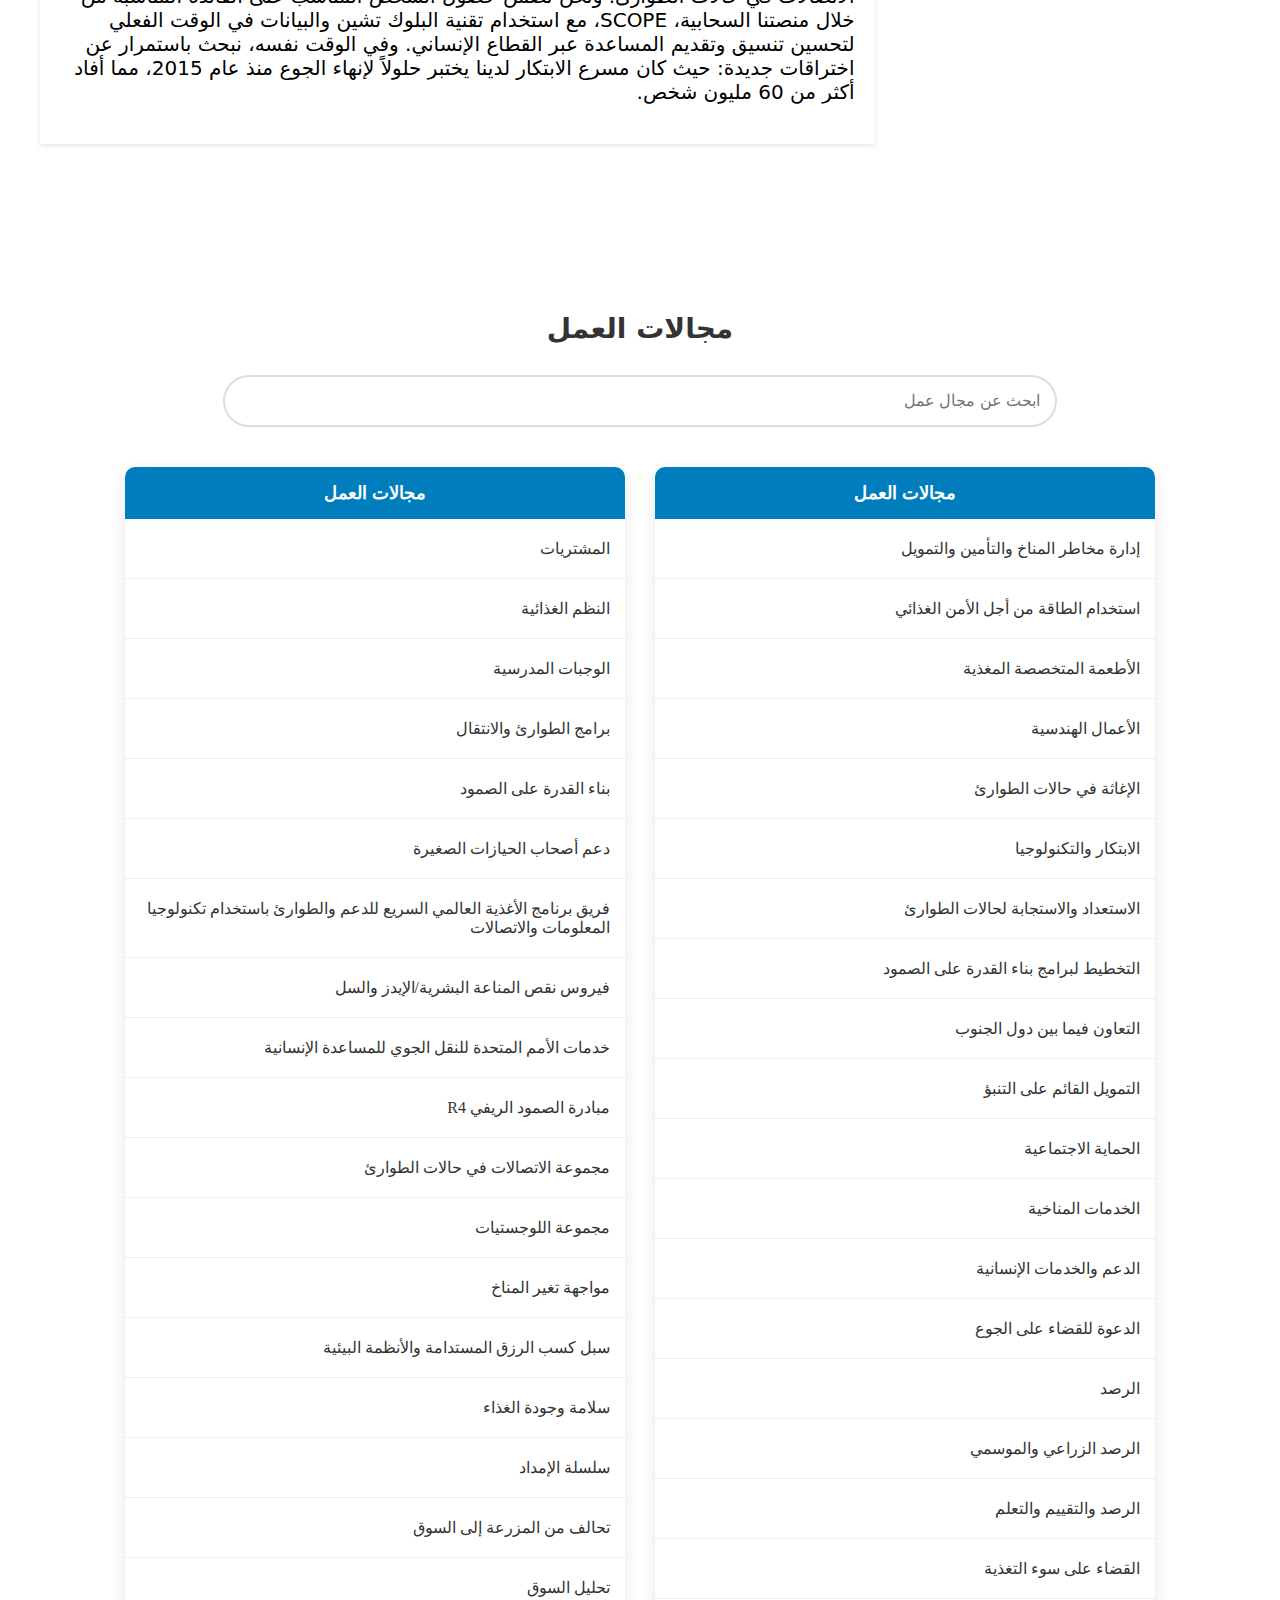
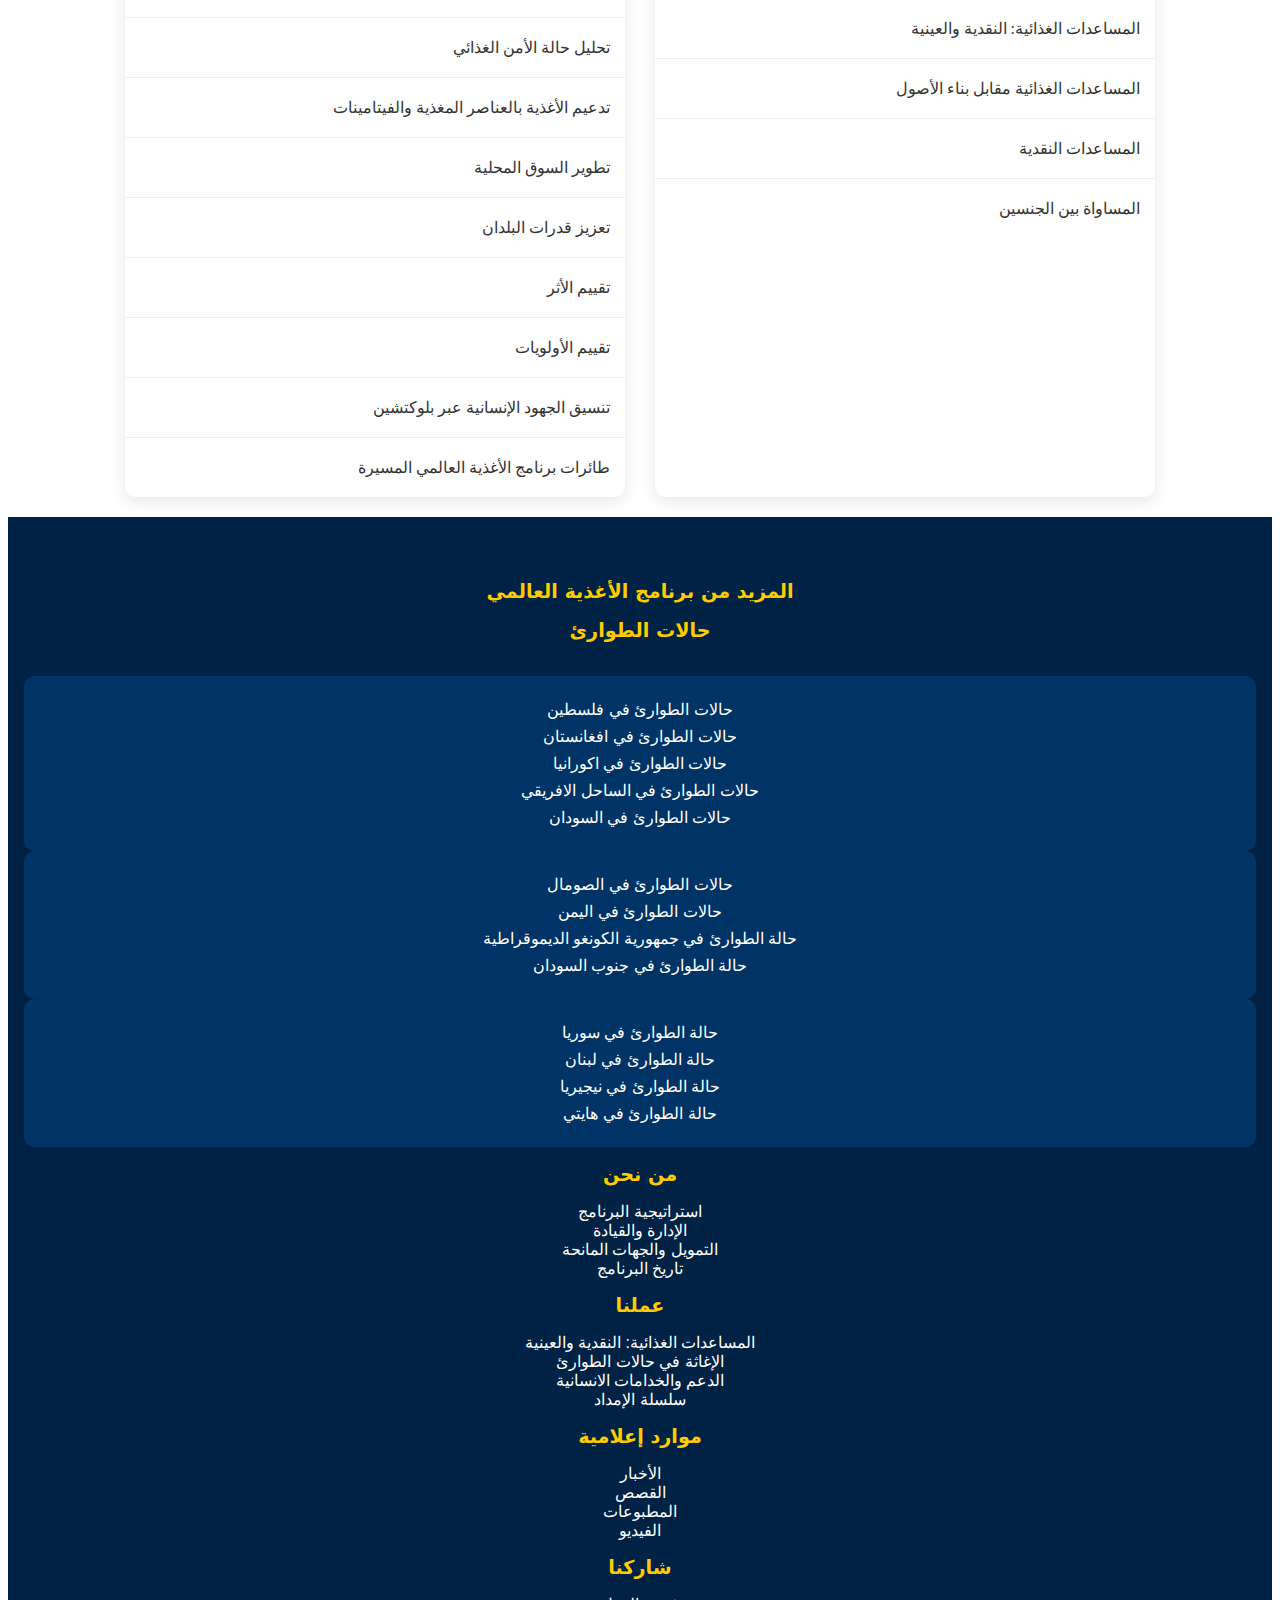
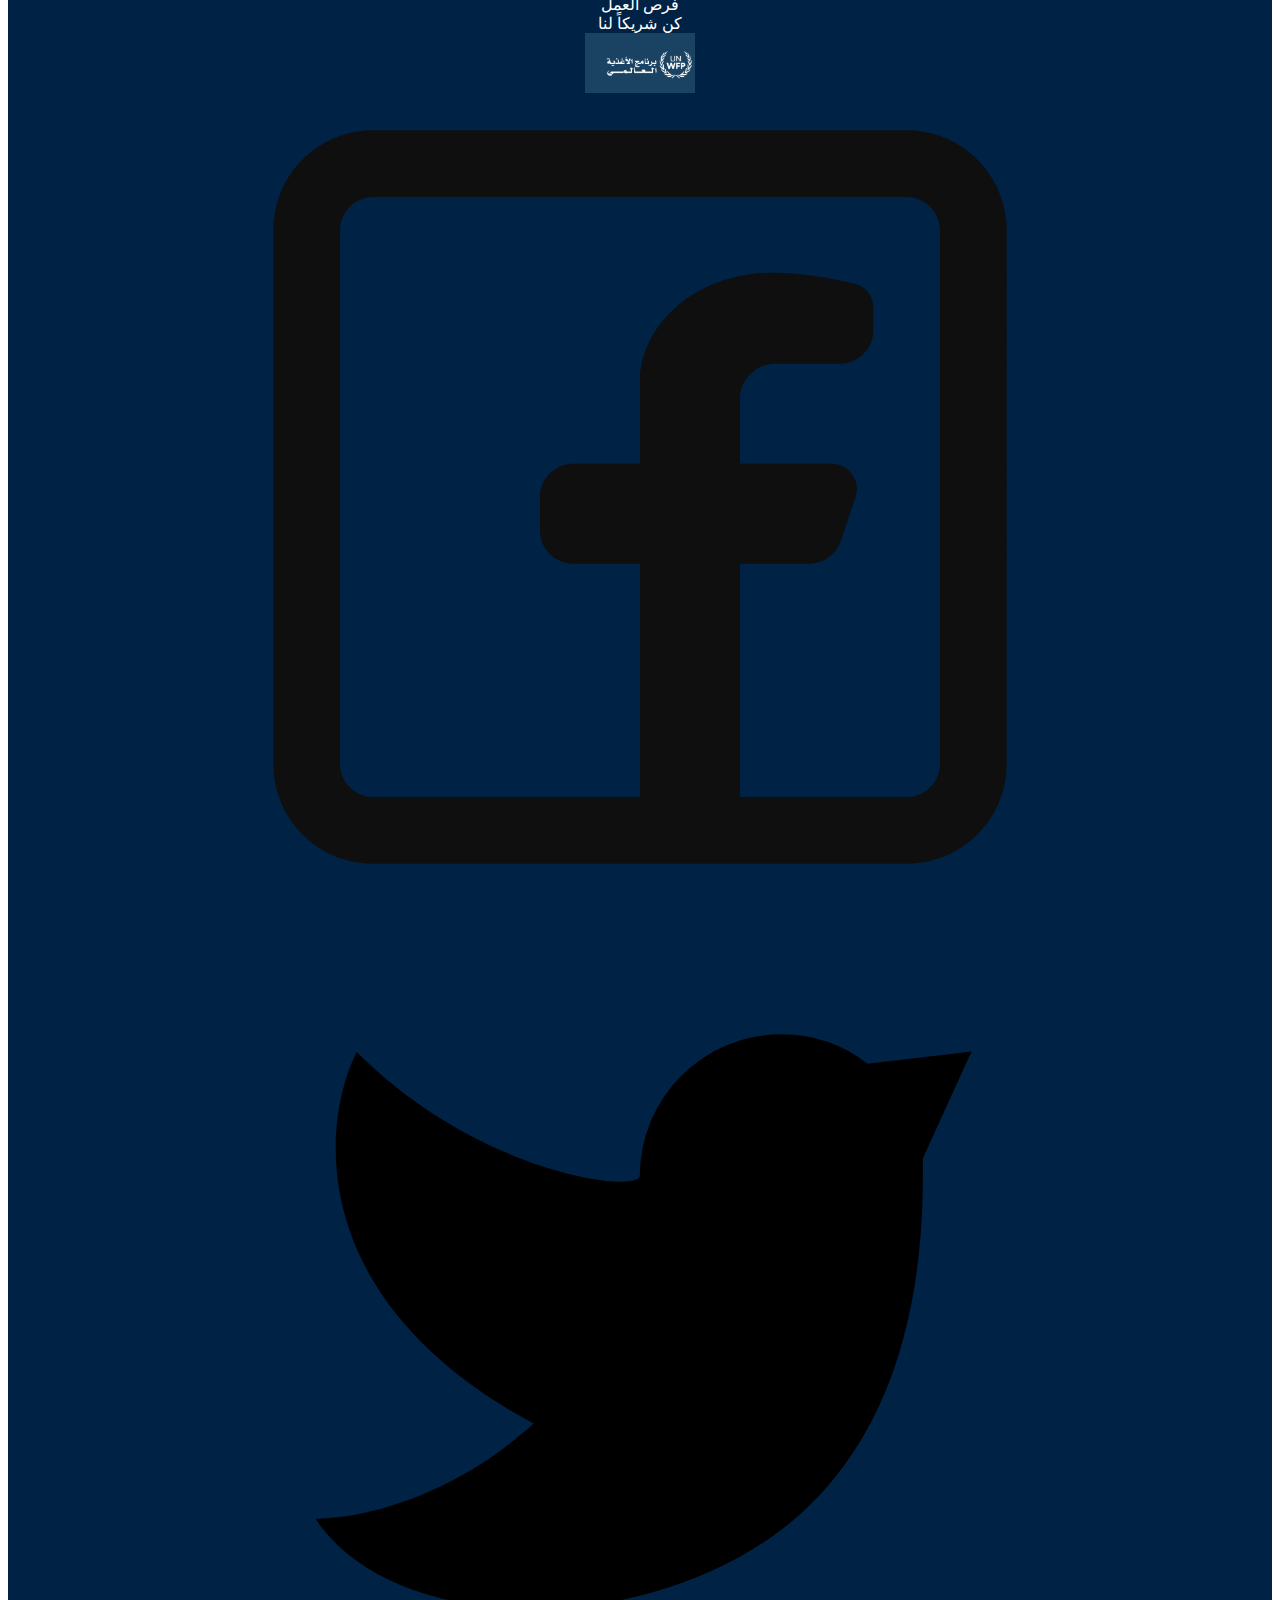
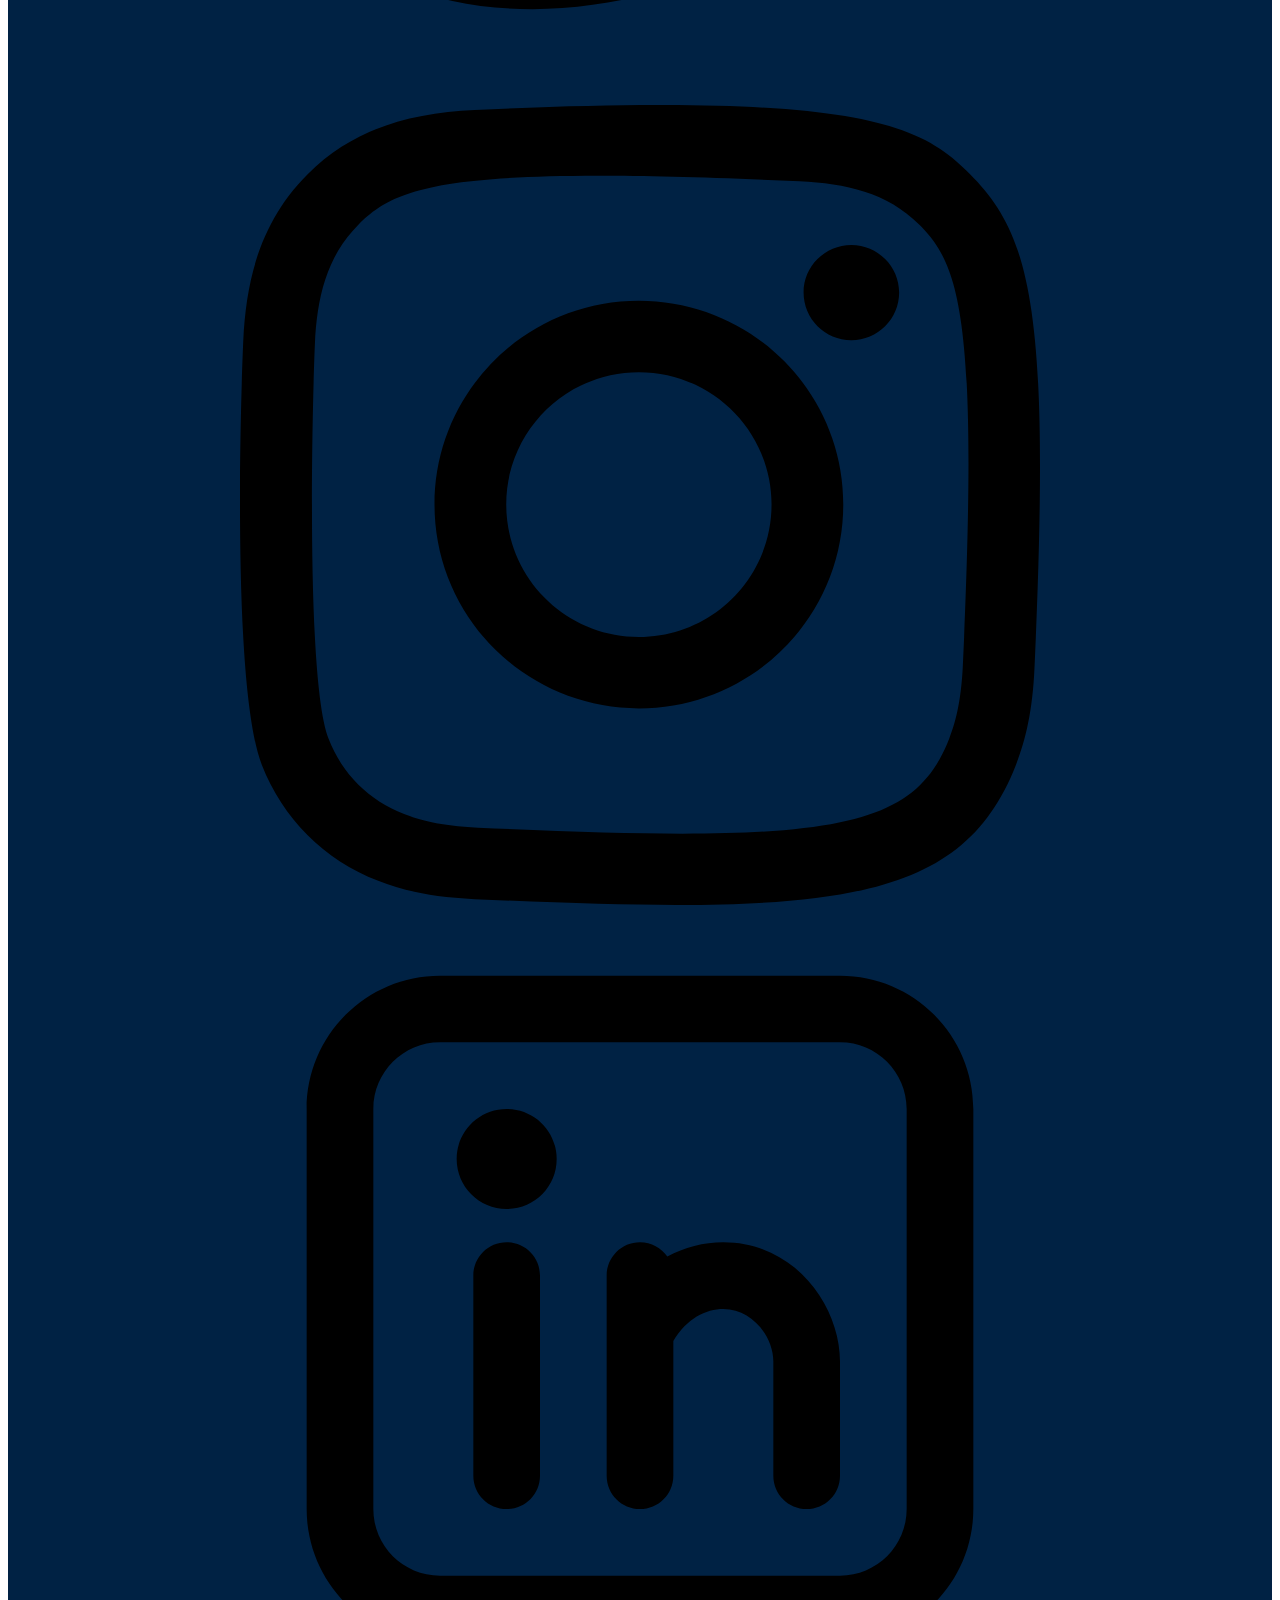
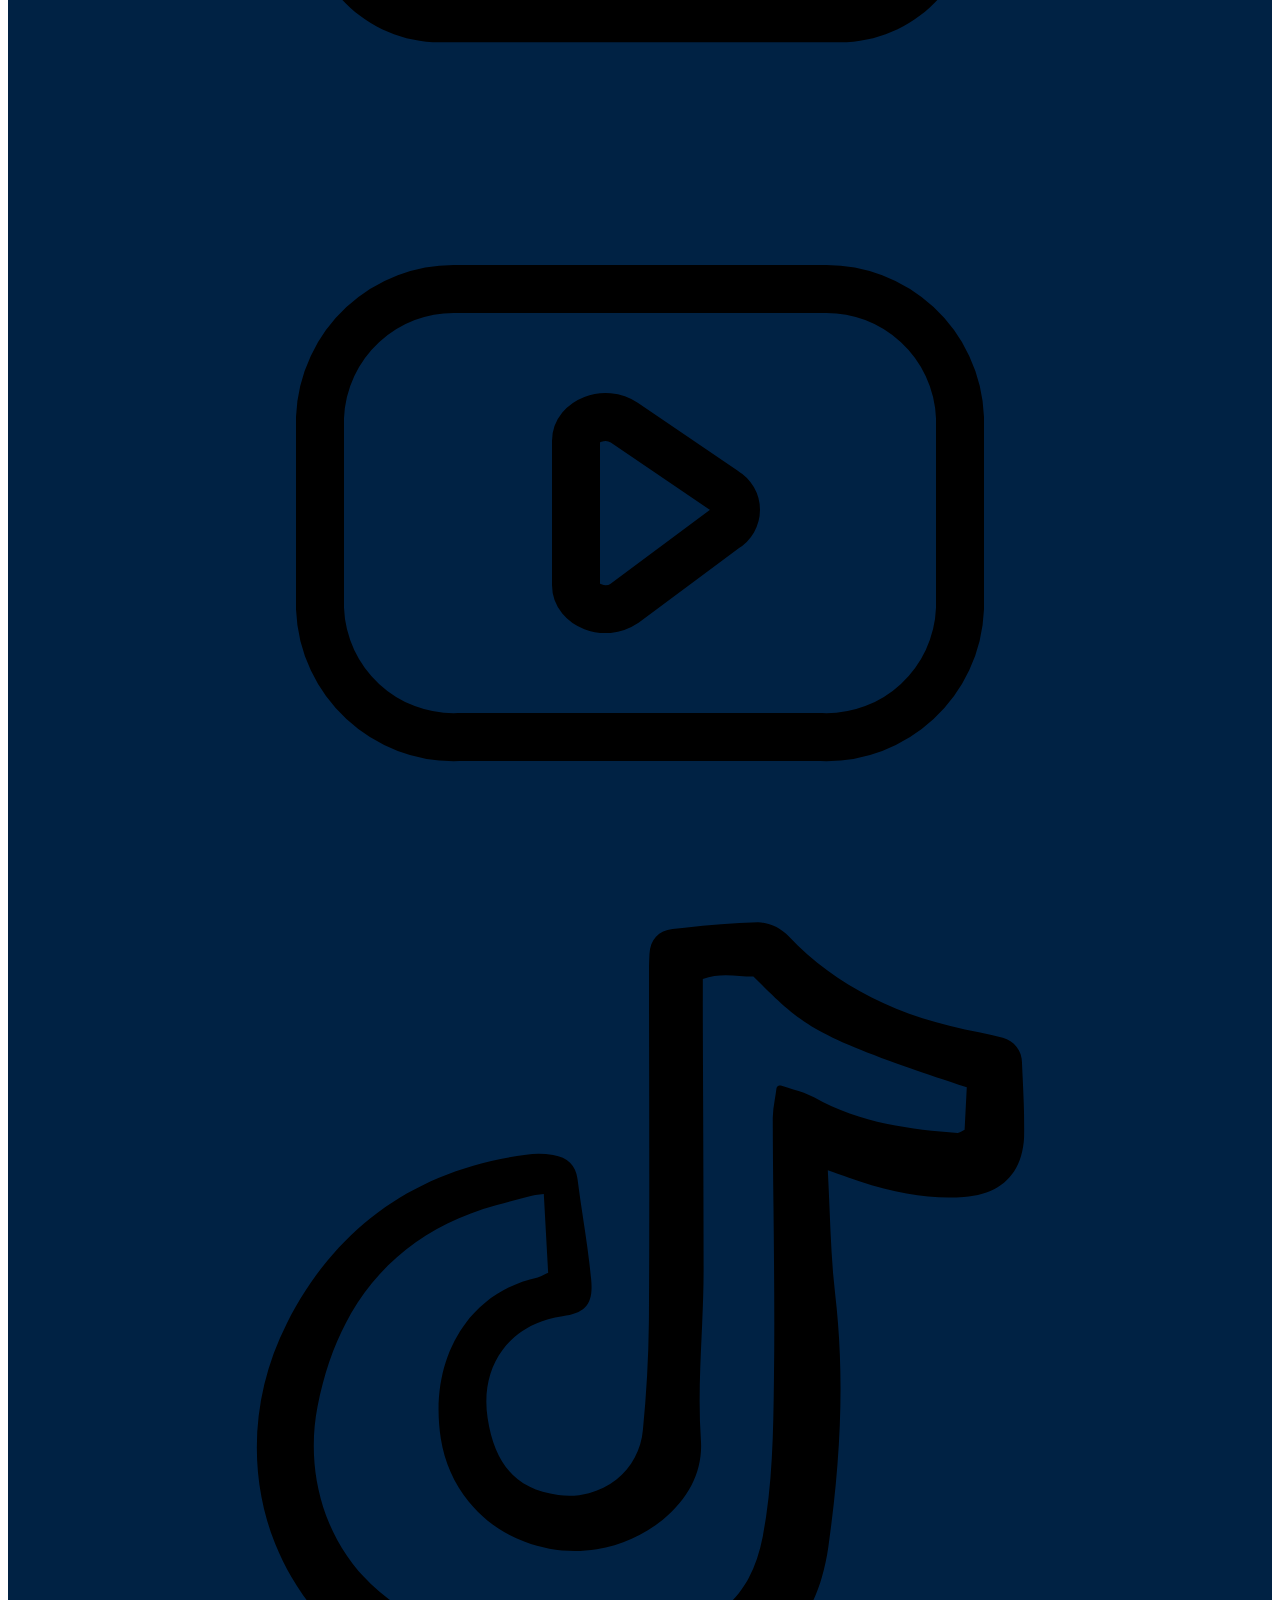
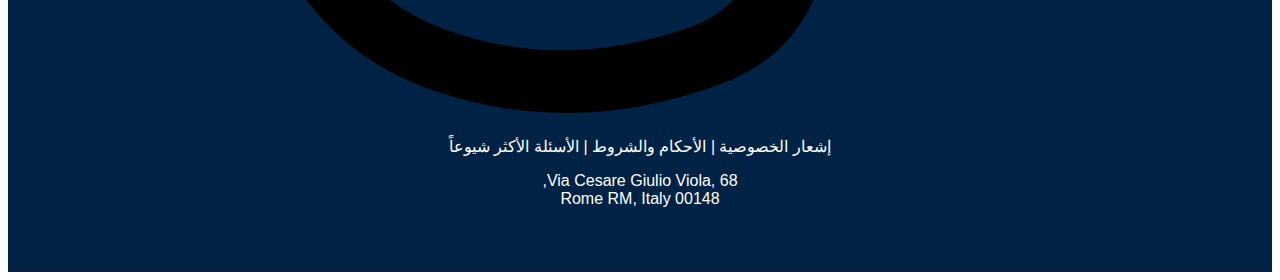
<file: projects.html>
<!DOCTYPE html>
<html lang="ar">
<head>
    <meta charset="UTF-8">
    <meta name="viewport" content="width=device-width, initial-scale=1.0">
    <title>عملنا</title>
    <link rel="stylesheet" href="styles/style.css">
    <link rel="preconnect" href="https://fonts.googleapis.com">
<link rel="preconnect" href="https://fonts.gstatic.com" crossorigin>
<link href="https://fonts.googleapis.com/css2?family=Lalezar&display=swap" rel="stylesheet">
</head>
<body>
    <header class="header-contant">
        <div class="block2-in-header">
            <div class="block2-header-logo">
                <a href="index.html" class="header-logo-img"><img src="assets/img/images/WFP.png" height="145px"></a>
                <a href="index.html" class="header-logo-text">انقاذ الارواح <br> تغيير الحياة</a>
            </div>
            <div class="block2-header-nav">
                <nav>
                    <ul class="nav-list" dir="rtl">
                        <li><a href="about.html">من نحن</a></li>
                        <li><a href="#">عملنا</a></li>
                        <li><a href="#">اين نعمل</a></li>
                        <li><a href="#">شاركنا</a></li>
                        <li><a href="donate.html" target="_blank" class="btn-donate-now">تبرع الان</a></li>
                        
                    </ul>
                </nav>
            </div>
        </div>
        <button class="btn-theme" id="theme-toggle">تبديل الوضع</button>
    </header>

    <div class="about-container">
        <h1 class="head">عملنا</h1>
        <h2 class="head">برنامج الأغذية العالمي للأمم المتحدة</h2>
        <div class="about-img">
            <img src="assets/img/images/WF121663_UGA_20200707_WFP-Hugh_Rutherford_5079.jpg" alt="صوره عملنا">
        </div>
        <p>يتضمن عملنا في أكثر من 120 دولة وإقليمًا مجموعة واسعة من الأنشطة لإنقاذ حياة الناس وتغييرها، بهدف نهائي يتمثل في عالم خالٍ من الجوع.</p>
        <p>نحن ندعم الحكومات والسكان في التخفيف من تأثير التهديدات بما في ذلك الصراعات والصدمات المناخية وغيرها من الكوارث، وفي تطوير سبل العيش المستدامة التي يمكنها بناء الاعتماد على الذات والقدرة على الصمود على المدى الطويل.</p>
    </div>
    <div class="container">
        <nav class="contain sidebar">
            <h2>العناوين</h2>
            <ul>
                <li><a href="#section1">نحن نمنع ونحارب الجوع</a></li>
                <li><a href="#section2">نواجه الصدمات المناخية وندعم الأنظمة الغذائية الصحية </a></li>
                <li><a href="#section3">نعمل على تعزيز الاقتصادات وأنظمة الغذاء </a></li>
                <li><a href="#section4">نحن نستغل الابتكار والتكنولوجيا</a></li>
            </ul>
        </nav>

        <div class="content">
            <section class="contain" id="section1">
                <h2>نحن نمنع ونحارب الجوع</h2>
                <p>إن أنظمة الإنذار المبكر لدينا وقوة العمل الطارئة الجاهزة للنشر والبصمة العالمية تمكن برنامج الأغذية العالمي من أن يكون المستجيب الأول عندما تقع الكارثة. في كل عام، يساعد برنامج الأغذية العالمي ملايين الأشخاص الذين تُركوا نازحين أو بلا مأوى أو محرومين من الموارد الأساسية بسبب الصراع أو الكوارث المرتبطة بالمناخ أو الأوبئة أو الأحداث الكارثية الأخرى.</p>
                <p>نحن نقدم الإغاثة الطارئة للأشخاص الذين تتعرض حياتهم و/أو سبل عيشهم للخطر، بما في ذلك من خلال الغذاء والنقد. كما ندعم بناء القدرة على الصمود، وتجهيز الناس بشكل أفضل لمواجهة التحديات المستقبلية مع تقليل الحاجة إلى الإنفاق المتكرر استجابة للأزمات الدورية.</p>
                <p>الدافع الرئيسي لحالات الطوارئ المتعلقة بالجوع هو الصراع، حيث يعيش ما يقرب من 60 في المائة من الجياع في العالم في مناطق متضررة من العنف المسلح. إن مساعدتنا ليست مجرد شريان حياة للأشخاص المحاصرين في الصراع أو الذين يعيشون تحت الحصار أو هاربين بعد إجبارهم على ترك منازلهم - بل يمكن أن تكون أيضًا الخطوة الأولى نحو السلام الدائم. نحن نعمل مع الشركاء لمعالجة الدوافع البنيوية للصراع بشكل مباشر، مما يساعد في تخفيف التوترات التي قد تتصاعد إلى عنف.</p>
            </section>

            <section class="contain" id="section2">
                <h2>نواجه الصدمات المناخية وندعم الأنظمة الغذائية الصحية</h2>
                <p>في مواجهة تغير المناخ والتدهور البيئي والأحداث الجوية المتطرفة بشكل متزايد، يساعد برنامج الأغذية العالمي المجتمعات الأكثر ضعفًا وانعدام الأمن الغذائي على إدارة الموارد الطبيعية بشكل مستدام، حتى يتمكنوا من تلبية احتياجات سبل العيش اليوم وحماية هذه الموارد للأجيال القادمة. نحن نعوض عن تأثير الطقس القاسي من خلال تدابير تشمل التمويل القائم على التوقعات. يوفر هذا للمجتمعات الأموال قبل وقوع الكارثة، مما يمنحهم الوقت والموارد للاستعداد وحماية حياتهم وسبل عيشهم - على سبيل المثال إخلاء الماشية أو تعزيز المنازل أو شراء الطعام والمواد الأساسية.</p>
                <p>يعالج برنامج الأغذية العالمي جميع أشكال سوء التغذية - من نقص الفيتامينات والمعادن إلى زيادة الوزن والسمنة - مع التركيز بشكل خاص على الأطفال الصغار والنساء الحوامل والمرضعات والأشخاص المصابين بفيروس نقص المناعة البشرية. برنامج الأغذية العالمي هو أكبر منظمة إنسانية تنفذ برامج الوجبات المدرسية. تعمل هذه البرامج على تحسين تغذية الأطفال وصحتهم، مع زيادة فرص الحصول على التعليم، وزيادة الدخل للمزارعين والحد من مخاطر عمالة الأطفال والزواج المبكر. وبما أن النساء يمثلن أكثر من نصف الأشخاص الذين نخدمهم، فإن برنامج الأغذية العالمي يعمل على ضمان أن سياسات وبرامج المساعدات الغذائية تخلق الظروف التي تعزز المساواة بين الجنسين وتمكين المرأة.</p>
            </section>

            <section class="contain" id="section3">
                <h2>نعمل على تعزيز الاقتصادات وأنظمة الغذاء</h2>
                <p>برنامج الأغذية العالمي هو أكبر مقدم للمساعدات النقدية في المجتمع الإنساني، حيث يعمل مع تجار الجملة والتجزئة لزيادة توافر الغذاء وضمان الأسعار العادلة. ومن خلال مبادرات مثل برنامج المساعدات الغذائية مقابل الأصول، فإننا نعالج الاحتياجات الغذائية الفورية مع تمكين المجتمعات من تحسين البنية التحتية والاستدامة البيئية. نحن ندعم المزارعين أصحاب الحيازات الصغيرة في الوصول إلى الموارد وتحسين التعامل بعد الحصاد. وبصفتنا عضوًا في تحالف من المزرعة إلى السوق، فإننا نسهل انتقال صغار المزارعين الأفارقة إلى الزراعة التجارية، وتعزيز الأسواق وإنتاج الغذاء في جميع أنحاء القارة.</p>
                <p>يدعم برنامج الأغذية العالمي الحكومات والشركاء الآخرين في تحسين قدرتهم على إدارة حالات الطوارئ وتعزيز الأمن الغذائي والتغذوي. ونحن نفعل ذلك من خلال مساعدة البلدان في تأمين الأموال من الجهات المانحة، وتعزيز التعاون بين بلدان الجنوب والتعاون الثلاثي، والاستثمار في أنظمة الإنذار المبكر والاستعداد لتغير المناخ والتهديدات الأخرى، وتقديم المشورة الفنية والدعم التشغيلي لتعزيز أنظمة الحماية الاجتماعية. إن خبرتنا في تقديم المساعدات الغذائية والنقدية والبرامج المدرسية والتأمين تعني أن برنامج الأغذية العالمي يمكنه أيضًا استكمال جهود الحكومة لإنهاء الجوع.</p>
                <p>نحن نقدم خدمات مشتركة تمكن شركائنا من الوصول إلى المحتاجين. ويشمل ذلك خدمة الأمم المتحدة الجوية للمساعدة الإنسانية، ومستودع الأمم المتحدة للاستجابة للحالات الإنسانية، ومجموعة الخدمات اللوجستية - التي توفر التنسيق وإدارة المعلومات أثناء الاستجابة لحالات الطوارئ وتوفر الوصول إلى الخدمات المشتركة.</p>
            </section>

            <section class="contain" id="section4">
                <h2>نحن نستغل الابتكار والتكنولوجيا</h2>
                <p>من تقييم الأضرار باستخدام الطائرات بدون طيار إلى تطبيق مشاركة الوجبات الخاص بنا، يستغل برنامج الأغذية العالمي التقنيات الجديدة والاستخدام المسؤول للبيانات لتحقيق القضاء على الجوع بحلول عام 2030. ونعيد تأسيس الاتصال بسرعة في أعقاب حالات الطوارئ الإنسانية، من خلال فريق الطوارئ والدعم السريع لتكنولوجيا المعلومات والاتصالات وباعتبارنا منظمة رائدة لمجموعة الاتصالات في حالات الطوارئ. ونحن نضمن حصول الشخص المناسب على الفائدة المناسبة من خلال منصتنا السحابية، SCOPE، ​​مع استخدام تقنية البلوك تشين والبيانات في الوقت الفعلي لتحسين تنسيق وتقديم المساعدة عبر القطاع الإنساني. وفي الوقت نفسه، نبحث باستمرار عن اختراقات جديدة: حيث كان مسرع الابتكار لدينا يختبر حلولاً لإنهاء الجوع منذ عام 2015، مما أفاد أكثر من 60 مليون شخص.</p>                
            </section>
        </div>
    </div>

    <br><br><br><br><br><br>
    <h2>مجالات العمل</h2>
    <input type="text" id="search-input" placeholder="ابحث عن مجال عمل" oninput="filterTable()">
    
    <div class="table-container">
        <div class="table-column">
            <table id="work-table1">
                <thead>
                    <tr>
                        <th>مجالات العمل</th>
                    </tr>
                </thead>
                <tbody>
                    <tr><td><a href="#" class="work-link">إدارة مخاطر المناخ والتأمين والتمويل</a></td></tr>
                    <tr><td><a href="#" class="work-link">استخدام الطاقة من أجل الأمن الغذائي</a></td></tr>
                    <tr><td><a href="#" class="work-link">الأطعمة المتخصصة المغذية</a></td></tr>
                    <tr><td><a href="#" class="work-link">الأعمال الهندسية</a></td></tr>
                    <tr><td><a href="#" class="work-link">الإغاثة في حالات الطوارئ</a></td></tr>
                    <tr><td><a href="#" class="work-link">الابتكار والتكنولوجيا</a></td></tr>
                    <tr><td><a href="#" class="work-link">الاستعداد والاستجابة لحالات الطوارئ</a></td></tr>
                    <tr><td><a href="#" class="work-link">التخطيط لبرامج بناء القدرة على الصمود</a></td></tr>
                    <tr><td><a href="#" class="work-link">التعاون فيما بين دول الجنوب</a></td></tr>
                    <tr><td><a href="#" class="work-link">التمويل القائم على التنبؤ</a></td></tr>
                    <tr><td><a href="#" class="work-link">الحماية الاجتماعية</a></td></tr>
                    <tr><td><a href="#" class="work-link">الخدمات المناخية</a></td></tr>
                    <tr><td><a href="#" class="work-link">الدعم والخدمات الإنسانية</a></td></tr>
                    <tr><td><a href="#" class="work-link">الدعوة للقضاء على الجوع</a></td></tr>
                    <tr><td><a href="#" class="work-link">الرصد</a></td></tr>
                    <tr><td><a href="#" class="work-link">الرصد الزراعي والموسمي</a></td></tr>
                    <tr><td><a href="#" class="work-link">الرصد والتقييم والتعلم</a></td></tr>
                    <tr><td><a href="#" class="work-link">القضاء على سوء التغذية</a></td></tr>
                    <tr><td><a href="#" class="work-link">المساعدات الغذائية: النقدية والعينية</a></td></tr>
                    <tr><td><a href="#" class="work-link">المساعدات الغذائية مقابل بناء الأصول</a></td></tr>
                    <tr><td><a href="#" class="work-link">المساعدات النقدية</a></td></tr>
                    <tr><td><a href="#" class="work-link">المساواة بين الجنسين</a></td></tr>
                </tbody>
            </table>
        </div>
        
        <div class="table-column">
            <table id="work-table2">
                <thead>
                    <tr>
                        <th>مجالات العمل</th>
                    </tr>
                </thead>
                <tbody>
                    <tr><td><a href="#" class="work-link">المشتريات</a></td></tr>
                    <tr><td><a href="#" class="work-link">النظم الغذائية</a></td></tr>
                    <tr><td><a href="#" class="work-link">الوجبات المدرسية</a></td></tr>
                    <tr><td><a href="#" class="work-link">برامج الطوارئ والانتقال</a></td></tr>
                    <tr><td><a href="#" class="work-link">بناء القدرة على الصمود</a></td></tr>
                    <tr><td><a href="#" class="work-link">دعم أصحاب الحيازات الصغيرة</a></td></tr>
                    <tr><td><a href="#" class="work-link">فريق برنامج الأغذية العالمي السريع للدعم والطوارئ باستخدام تكنولوجيا المعلومات والاتصالات</a></td></tr>
                    <tr><td><a href="#" class="work-link">فيروس نقص المناعة البشرية/الإيدز والسل</a></td></tr>
                    <tr><td><a href="#" class="work-link">خدمات الأمم المتحدة للنقل الجوي للمساعدة الإنسانية</a></td></tr>
                    <tr><td><a href="#" class="work-link">مبادرة الصمود الريفي R4</a></td></tr>
                    <tr><td><a href="#" class="work-link">مجموعة الاتصالات في حالات الطوارئ</a></td></tr>
                    <tr><td><a href="#" class="work-link">مجموعة اللوجستيات</a></td></tr>
                    <tr><td><a href="#" class="work-link">مواجهة تغير المناخ</a></td></tr>
                    <tr><td><a href="#" class="work-link">سبل كسب الرزق المستدامة والأنظمة البيئية</a></td></tr>
                    <tr><td><a href="#" class="work-link">سلامة وجودة الغذاء</a></td></tr>
                    <tr><td><a href="#" class="work-link">سلسلة الإمداد</a></td></tr>
                    <tr><td><a href="#" class="work-link">تحالف من المزرعة إلى السوق</a></td></tr>
                    <tr><td><a href="#" class="work-link">تحليل السوق</a></td></tr>
                    <tr><td><a href="#" class="work-link">تحليل حالة الأمن الغذائي</a></td></tr>
                    <tr><td><a href="#" class="work-link">تدعيم الأغذية بالعناصر المغذية والفيتامينات</a></td></tr>
                    <tr><td><a href="#" class="work-link">تطوير السوق المحلية</a></td></tr>
                    <tr><td><a href="#" class="work-link">تعزيز قدرات البلدان</a></td></tr>
                    <tr><td><a href="#" class="work-link">تقييم الأثر</a></td></tr>
                    <tr><td><a href="#" class="work-link">تقييم الأولويات</a></td></tr>
                    <tr><td><a href="#" class="work-link">تنسيق الجهود الإنسانية عبر بلوكتشين</a></td></tr>
                    <tr><td><a href="#" class="work-link">طائرات برنامج الأغذية العالمي المسيرة</a></td></tr>
                </tbody>
            </table>
        </div>
    </div>


    <footer class="footer">
        <section class="footer-section1">
            <div class="footer-header">
                <h2>المزيد من برنامج الأغذية العالمي</h2>
            </div>
            <div class="footer-sits-emergencies">
                <h2>حالات الطوارئ</h2><br>
                <div class="footer-list">
                    <ul>
                        <li><a href="https://ar.wfp.org/emergencies/palestine-emergency">حالات الطوارئ في فلسطين</a></li>
                        <li><a href="https://ar.wfp.org/emergencies/afghanistan-emergency">حالات الطوارئ في افغانستان</a></li>
                        <li><a href="https://ar.wfp.org/emergencies/ukraine-emergency"> حالات الطوارئ في اكورانيا</a></li>
                        <li><a href="https://ar.wfp.org/emergencies/sahel-emergency">حالات الطوارئ في الساحل الافريقي</a></li>
                        <li><a href="https://ar.wfp.org/emergencies/sudan-emergency">حالات الطوارئ في السودان</a></li>
                    </ul>
                </div>
                <div class="footer-list">
                    <ul>
                        <li><a href="https://ar.wfp.org/emergencies/somalia-emergency">حالات الطوارئ في الصومال</a></li>
                        <li><a href="https://ar.wfp.org/emergencies/yemen-emergency">حالات الطوارئ في اليمن</a></li>
                        <li><a href="https://ar.wfp.org/emergencies/drc-emergency">حالة الطوارئ في جمهورية الكونغو الديموقراطية</a></li>
                        <li><a href="https://ar.wfp.org/emergencies/south-sudan-emergency">حالة الطوارئ في جنوب السودان</a></li>
                    </ul>
                </div>
                <div class="footer-list">
                    <ul>
                        <li><a href="https://ar.wfp.org/emergencies/syria-emergency">حالة الطوارئ في سوريا</a></li>
                        <li><a href="https://ar.wfp.org/emergencies/lebanon">حالة الطوارئ في لبنان</a></li>
                        <li><a href="https://ar.wfp.org/emergencies/nigeria-emergency">حالة الطوارئ في نيجيريا</a></li>
                        <li><a href="https://ar.wfp.org/emergencies/haiti-emergency">حالة الطوارئ في هايتي</a></li>
                    </ul>
                </div>
            </div>
        </section>
        <section class="footer-section2">
            <div class="footer-menu-item">
                <div class="menu-item">
                    <div class="menu-item1">
                        <h2><a href="#">من نحن</a></h2>
                        <ul>
                            <li><a href="#">استراتيجية البرنامج</a></li>
                            <li><a href="#">الإدارة والقيادة</a></li>
                            <li><a href="#">التمويل والجهات المانحة</a></li>
                            <li><a href="#">تاريخ البرنامج</a></li>
                        </ul>
                    </div>
                </div>
                <div class="menu-item">
                    <div class="menu-item2">
                        <h2><a href="#">عملنا</a></h2>
                        <ul>
                            <li><a href="#">المساعدات الغذائية: النقدية والعينية</a></li>
                            <li><a href="#">الإغاثة في حالات الطوارئ</a></li>
                            <li><a href="#">الدعم والخدامات الانسانية</a></li>
                            <li><a href="#">سلسلة الإمداد</a></li>
                        </ul>
                    </div>
                </div>
                <div class="menu-item">
                    <div class="menu-item3">
                        <h2><a href="#">موارد إعلامية</a></h2>
                        <ul>
                            <li><a href="#">الأخبار </a></li>
                            <li><a href="#">القصص</a></li>
                            <li><a href="#">المطبوعات</a></li>
                            <li><a href="#">الفيديو</a></li>
                        </ul>
                    </div>
                    <div class="menu-item4">
                        <h2><a href="#">شاركنا</a></h2>
                        <ul>
                            <li><a href="#">فرص العمل</a></li>
                            <li><a href="#">كن شريكاً لنا</a></li>
                        </ul>
                    </div>
                </div>
            </div>
        </section>
        <div class="donate-footer-container">
            <div class="footer-column logo">
                <img src="assets/img/images/footer.png" alt="من نحن"/>
            </div>
            <div class="footer-column social-media">
                <ul>
                    <li><a href="#"><img src="assets/img/icons/facebook-svgrepo-com.svg" alt="فيسبوك" /> </a></li>
                    <li><a href="#"><img src="/assets/img/icons/twitter-svgrepo-com.svg" alt="تويتر" /> </a></li>
                    <li><a href="#"><img src="assets/img/icons/instagram-167-svgrepo-com.svg" alt="إنستغرام" /> </a></li>
                    <li><a href="#"><img src="assets/img/icons/linkedin-svgrepo-com.svg" alt="لينكدإن" /> </a></li>
                    <li><a href="#"><img src="assets/img/icons/youtube-svgrepo-com.svg" alt="يوتيوب" /> </a></li>
                    <li><a href="#"><img src="assets/img/icons/tik-tok-svgrepo-com.svg" alt="تيك توك" /> </a></li>
                </ul>
                <p>
                    <a href="#"> إشعار الخصوصية</a> | 
                    <a href="#">  الأحكام والشروط</a> | 
                    <a href="#"> الأسئلة الأكثر شيوعاً</a>
                </p>
            </div>
            <div class="footer-column text">
                <p>Via Cesare Giulio Viola, 68,<br> 00148 Rome RM, Italy</p>
            </div>
        </div>
    </footer>
    <script>
        document.addEventListener('load', () => {
        const toggleButton = document.getElementById('theme-toggle');
        const currentTheme = localStorage.getItem('theme') || 'light';

        document.body.classList.add(currentTheme + '-mode');

        toggleButton.addEventListener('click', () => {
            document.body.classList.toggle('light-mode');
            document.body.classList.toggle('dark-mode');
            
            const newTheme = document.body.classList.contains('dark-mode') ? 'dark' : 'light';
            localStorage.setItem('theme', newTheme);
        });
    });
    </script>
    <script src="scripts/main.js"></script>
</body>
</html>
</file>
<file: styles/style.css>
/*------------------ FontAwesome Icons --------------------------------*/
@import url('https://cdnjs.cloudflare.com/ajax/libs/font-awesome/6.5.0/css/all.min.css');

/*--------------------- إعدادات عامة ---------------------------------*/
.light {
    margin: 0;
    font-family: 'Cairo', sans-serif;
    background-color: #f9f9f9;
    color: #222;
}
a {
    text-decoration: none;
    color: inherit;
}
ul {
    list-style: none;
    padding: 0;
    margin: 0;
}
.container {
    display: flex;
    align-items: center;
    justify-content: space-between;
    padding: 1rem;
}

/*------------------------------- رأس الصفحة ---------------------------*/
.header {
    background-color: #007dbc;
    color: white;
    position: sticky;
    top: 0;
    z-index: 1000;
}
.logo img {
    height: 60px;
}

.nav {
    display: flex;
    gap: 1rem;
}
.nav-list {
    display: flex;
    gap: 1rem;
    flex-wrap: wrap;
}

.btn-donate-now {
    background-color: #f44336;
    color: white;
    padding: 0.5rem 1rem;
    border-radius: 5px;
    transition: background-color 0.3s ease;
}
.btn-donate-now:hover {
    background-color: #d32f2f;
}

.btn-theme {
    background-color: white;
    color: #007dbc;
    border: none;
    padding: 0.5rem 1rem;
    border-radius: 5px;
    cursor: pointer;
    transition: transform 0.3s ease;
}
.btn-theme:hover {
    transform: scale(1.05);
}

/* ---------------------------قائمة الهامبرغر -----------------------*/
.hamburger {
    display: none;
    flex-direction: column;
    gap: 5px;
    background: none;
    border: none;
    cursor: pointer;
}
.hamburger span {
    width: 25px;
    height: 3px;
    background-color: white;
    transition: all 0.3s ease;
}

/* -------------------------قسم الصورة الرئيسية ---------------------*/
.hero {
    position: relative;
    text-align: center;
    overflow: hidden;
}
.hero img {
    width: 100%;
    height: auto;
    object-fit: cover;
    max-height: 500px;
}
.hero-content {
    position: absolute;
    top: 50%;
    right: 10%;
    transform: translateY(-50%);
    color: white;
    text-align: right;
    animation: fadeIn 2s ease;
}
.hero-buttons {
    margin-top: 1rem;
}
.btn-donate, .btn-read {
    background-color: #007dbc;
    color: white;
    padding: 0.6rem 1.2rem;
    border-radius: 25px;
    margin-left: 1rem;
    transition: all 0.3s ease;
}
.btn-donate:hover, .btn-read:hover {
    background-color: #005f91;
    transform: scale(1.05);
}

/* -----------------------------المقالات ---------------------------*/
.articles {
    display: grid;
    grid-template-columns: repeat(auto-fit, minmax(250px, 1fr));
    gap: 1rem;
    padding: 2rem;
}
.article {
    background-color: white;
    border-radius: 10px;
    box-shadow: 0 2px 5px rgba(0,0,0,0.1);
    padding: 1rem;
    transition: transform 0.3s ease;
}
.article:hover {
    transform: translateY(-5px);
}
.article img {
    width: 100%;
    border-radius: 8px;
    margin-bottom: 0.5rem;
}

/*---------------------------- نموذج التواصل ----------------------*/
.contact-form {
    background-color: #ffffff;
    padding: 2rem;
    max-width: 600px;
    margin: 2rem auto;
    box-shadow: 0 0 10px rgba(0,0,0,0.1);
    border-radius: 10px;
}
.contact-form h2{
    text-align: center;
}
.contact-form label {
    display: block;
    margin-bottom: 0.5rem;
    font-weight: bold;
}
.contact-form input,
.contact-form textarea {
    width: 100%;
    padding: 0.5rem;
    margin-bottom: 1rem;
    border: 1px solid #ccc;
    border-radius: 5px;
    font-family: 'Cairo', sans-serif;
}
.contact-form button {
    background-color: #007dbc;
    color: white;
    border: none;
    padding: 0.7rem 1.5rem;
    border-radius: 5px;
    cursor: pointer;
    transition: background-color 0.3s;
}
.contact-form button:hover {
    background-color: #005f91;
}
.error {
    color: red;
    font-size: 0.9rem;
}

/*---------------------------- خريطة ----------------------------*/
.map-container iframe {
    width: 100%;
    height: 300px;
    border: none;
    margin-top: 2rem;
}

/* -------------------------- الرسوم المتحركة --------------------*/
@keyframes fadeIn {
    from { opacity: 0; transform: translateY(20px); }
    to { opacity: 1; transform: translateY(0); }
}

/*----------------------- استجابة الجوال --------------------------*/
@media (max-width: 768px) {
    .nav {
    display: none;
    flex-direction: column;
    background-color: #007dbc;
    position: absolute;
    top: 100%;
    right: 0;
    width: 100%;
    padding: 1rem;
    z-index: 999;
}
.nav.open {
    display: flex;
}
.hamburger {
    display: flex;
}
.container {
    flex-wrap: wrap;
    }
}

/* ---------------------- General Footer Styles ----------------------*/
.footer {
    background-color: #002244;
    color: white;
    padding: 3rem 1rem;
    font-family: 'Cairo', sans-serif;
    direction: rtl;
    text-align: center;
}

.footer h2 {
    font-size: 1.2rem;
    margin-bottom: 1rem;
    color: #ffcc00;
}

.footer a:hover {
    color: #ffcc00;
}

/*-------------------- Layout for Footer Sections ------------------*/
.footer-sits {
    display: grid;
    grid-template-columns: repeat(auto-fit, minmax(250px, 1fr));
    gap: 1rem;
    padding: 2rem;
}

.footer-list {
    border-radius: 10px;
    box-shadow: 0 2px 5px rgba(0,0,0,0.1);
    padding: 1rem;
    transition: transform 0.3s ease;
    background-color: #003366;
}

.footer-list ul {
    list-style: none;
    padding: 0;
}

.footer-list ul li {
    margin: 0.5rem 0;
}

.footer-container {
    display: grid;
    grid-template-columns: repeat(auto-fit, minmax(200px, 1fr));
    gap: 1.5rem;
    padding: 2rem;
    border-top: 1px solid #ffffff33;
    margin-top: 2rem;
}

/* ------------------- Bottom Columns Styling --------------*/
.footer-column-bottom {
    border-radius: 10px;
    padding: 1rem;
}

/*-------------------- Social Icons Row -----------------*/
.special ul {
    display: flex;
    justify-content: center;
    gap: 1rem;
    list-style: none;
    padding: 0;
    margin: 1rem 0;
}

.special-icon {
    font-size: 1.5rem;
    color: white;
    transition: color 0.3s ease;
}

.special-icon:hover {
    color: #ffcc00;
}

/* Bottom Links */
.footer-column-bottom p a {
    color: white;
    font-size: 0.9rem;
    margin: 0 0.3rem;
}

.footer-column-bottom p a:hover {
    text-decoration: underline;
}
.footer-list:hover {
    transform: translateY(-5px);
}

/* Responsive Design */
@media (max-width: 768px) {
    .footer-sits {
        grid-template-columns: 1fr;
    }

    .footer-container {
        grid-template-columns: 1fr;
        text-align: center;
    }

    .special ul {
        flex-wrap: wrap;
        justify-content: center;
    }
}



/*==================== الوضع الداكن ====================*/
/* الوضع الداكن العام */
.dark {
    background-color: #121212;
    color: #918585;
}

/* رأس الصفحة */
.dark .header {
    background-color: #1a1a1a;
    color: #918585;
}

/* زر تغيير الوضع */
.dark .btn-theme {
    background-color: #333;
    color: #ffcc00;
}

/* التنقل */
.dark .nav,
.dark .nav-list a {
    background-color: #1a1a1a;
    color: white;
}

/* الأزرار العامة */
.dark .btn-donate-now,
.dark .btn-donate,
.dark .btn-read {
    background-color: #e91e63;
    color: white;
}
.dark .btn-donate-now:hover,
.dark .btn-donate:hover,
.dark .btn-read:hover {
    background-color: #c2185b;
}

/* المقالات */
.dark .article {
    background-color: #1e1e1e;
    color: white;
}

/* نموذج التواصل */
.dark .contact-form {
    background-color: #1e1e1e;
}
.dark .contact-form input,
.dark .contact-form textarea {
    background-color: #333;
    color: white;
    border: 1px solid #555;
}

/* الفوتر */
.dark .footer {
    background-color: #111;
    color: #ddd;
}
.dark .footer-list {
    background-color: #222;
}
.dark .footer a {
    color: #ccc;
}
.dark .footer a:hover {
    color: #ffcc00;
}
.dark.footer.footer-section1.footer-sits.footer-list h2{
    color: #ffcc00;
}


/* ===========================================Style of Donate Page =================== */
.donate-container {
    margin: 30px auto;
    direction: rtl;
    background-color: #e0e0e0;
    padding: 30px;
    border-radius: 8px;
    box-shadow: 0 2px 10px rgba(0, 0, 0, 0.1);
    width: 90%;
    max-width: 500px;
    box-sizing: border-box;
}

.donate-container h1 {
    text-align: center;
    font-size: 24px;
    margin-bottom: 20px;
}

.donate-container .btns {
    width: 48%;
    margin: 5px 1%;
}

.donate-container input[type="text"],
.donate-container input[type="number"],
.donate-container select {
    padding: 10px;
    width: 100%;
    margin-bottom: 10px;
    border: 1px solid #ccc;
    border-radius: 4px;
    box-sizing: border-box;
}

.donate-container button {
    padding: 10px 20px;
    margin: 5px 0;
    font-size: 16px;
    cursor: pointer;
    background-color: rgb(0, 125, 188);
    color: white;
    border: none;
    border-radius: 5px;
}

.donate-container button:hover {
    background-color: rgb(0, 100, 160);
}

.donate-container select {
    display: none;
}

.donate-container select option:hover {
    background-color: #f0f0f0;
}

/* زر التبرع الرئيسي */
.btn-donate-now {
    text-decoration: none;
    border-color: #e71321 !important;
    background-color: #e71321;
    color: #fff !important;
    padding: 10px;
    border-radius: 5px;
    font-family: Verdana, Geneva, Tahoma, sans-serif;
    font-weight: bold;
}

/* أزرار التبرع */
.donate-container > div {
    display: flex;
    flex-wrap: wrap;
    justify-content: center;
}

/* استجابة للشاشات الصغيرة */
@media (max-width: 768px) {
    .donate-container {
        padding: 20px;
        margin: 20px auto;
        width: 95%;
    }

    .donate-container .btns {
        width: 100%;
        margin: 5px 0;
    }

    .donate-container h1 {
        font-size: 20px;
    }

    .donate-container button {
        width: 100%;
        font-size: 16px;
    }

    .donate-container select {
        font-size: 14px;
    }
}



/* ===========================Style od About Page ================== */

.about-container {
    padding: 20px;
    background: white;
    margin: 20px;
    box-shadow: 0 2px 5px rgba(0, 0, 0, 0.1);
    direction: rtl;
    text-align: center;
    margin-top: 80px;
}
.about-container .head{
    background-color: #007DBC;
    margin: 0%;
    padding: 10px;
}
.about-container .about-img img{
    position: relative;
    right: 0px;
    margin-right: 0px;
    width: 1160px;
    padding: 0px;
    resize: vertical;
    
}
.about-container h1,h2{
    font-family: Noto Sans Arabic, -apple-system, system-ui,
                BlinkMacSystemFont, Segoe UI, Roboto,
                Helvetica Neue, Arial, sans-serif;
    font-weight: bold;
    color: #fdfdfd;
}
.about-container p{
    color: #007DBC;
    font-size: 28px;
    font-family: Noto Sans Arabic, -apple-system, system-ui,
                BlinkMacSystemFont, Segoe UI, Roboto,
                Helvetica Neue, Arial, sans-serif;
    font-weight: bold;
}
.container {
    direction: rtl;
    display: flex; 
    max-width: 1200px;
    margin: 20px auto;
    font-size: 22px;
    font-family: Noto Sans Arabic, -apple-system, system-ui,
                BlinkMacSystemFont, Segoe UI, Roboto,
                Helvetica Neue, Arial, sans-serif;
}
.container .sidebar ul{
    font-family: "Lalezar", sans-serif;
    font-style: normal;
}
.container .sidebar ul li a{
    text-decoration: none;
    color: #007DBC;
}
.container .sidebar ul li {
    margin-top: 25px;
}
.content {
    width: 75%; /* عرض المحتوى */
    padding: 20px;
    background: white; /* لون خلفية المحتوى */
    box-shadow: 0 2px 5px rgba(0, 0, 0, 0.1);
}
.content h2{
    color: #007DBC;
}
.content p{
    font-size:20px ;
}
.content section {
    margin-bottom: 20px; 
}

.map-container {
    max-width: 1200px;
    margin: 0 auto;
    border: 2px solid #ccc;
    border-radius: 8px;
    overflow: hidden;
    box-shadow: 0 4px 8px rgba(0, 0, 0, 0.1);
    background-color: #fff;
}
iframe {
    width: 100%;
    height: 600px;
    border: none;
}





/*===============================Styles of Projects Page =========================== */
h2 {
    color: #333;
    text-align: center;
    margin-bottom: 30px;
    font-size: 28px;
}
.table-container {
    direction: rtl;
    display: flex;
    flex-wrap: wrap;
    gap: 30px;
    justify-content: center;
    padding: 20px;
}
.table-column {
    flex: 1;
    min-width: 300px;
    max-width: 500px;
    background: white;
    border-radius: 10px;
    box-shadow: 0 4px 15px rgba(0, 0, 0, 0.1);
    overflow: hidden;
    transition: transform 0.3s ease;
}
.table-column:hover {
    transform: translateY(-5px);
}
table {
    width: 100%;
    border-collapse: collapse;
}
th {
    background-color: #007DBC;
    color: white;
    padding: 15px;
    text-align: center;
    font-size: 18px;
}
td {
    padding: 12px 15px;
    border-bottom: 1px solid #eee;
    transition: all 0.3s ease;
}
tr:last-child td {
    border-bottom: none;
}
tr:hover td {
    background-color: #f5f5f5;
}
.work-link {
    display: block;
    color: #333;
    text-decoration: none;
    font-size: 16px;
    padding: 8px 0;
    transition: all 0.3s ease;
}

.work-link:hover {
    color: #007DBC;
    transform: translateX(-5px);
    font-weight: bold;
    text-shadow: 0 0 5px rgba(0, 147, 182, 0.2);
}
#search-input {
    width: 80%;
    max-width: 800px;
    padding: 15px;
    margin: 20px auto;
    display: block;
    font-size: 16px;
    border: 2px solid #ddd;
    border-radius: 30px;
    outline: none;
    transition: all 0.3s ease;
    text-align: right;
}
#search-input:focus {
    border-color: #0093B6;
    box-shadow: 0 0 10px rgba(0, 147, 182, 0.2);
}
</file>
